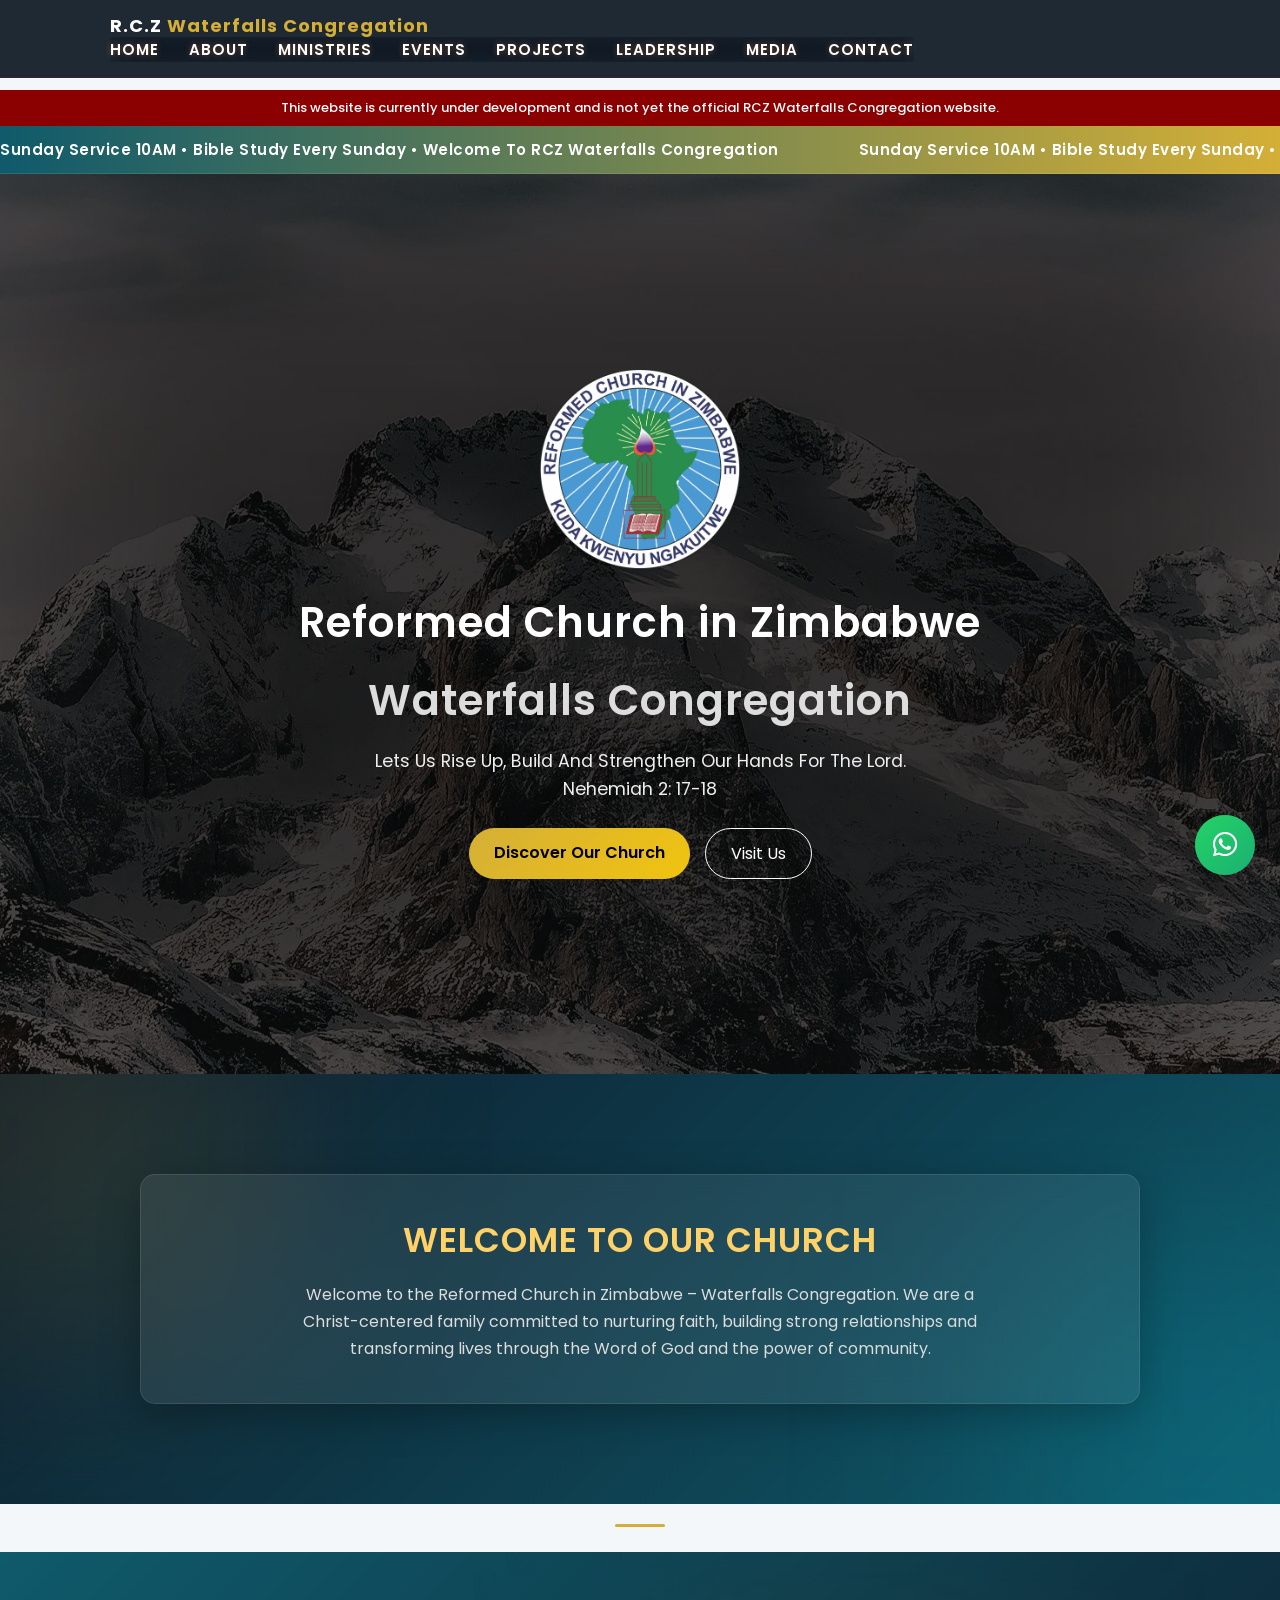
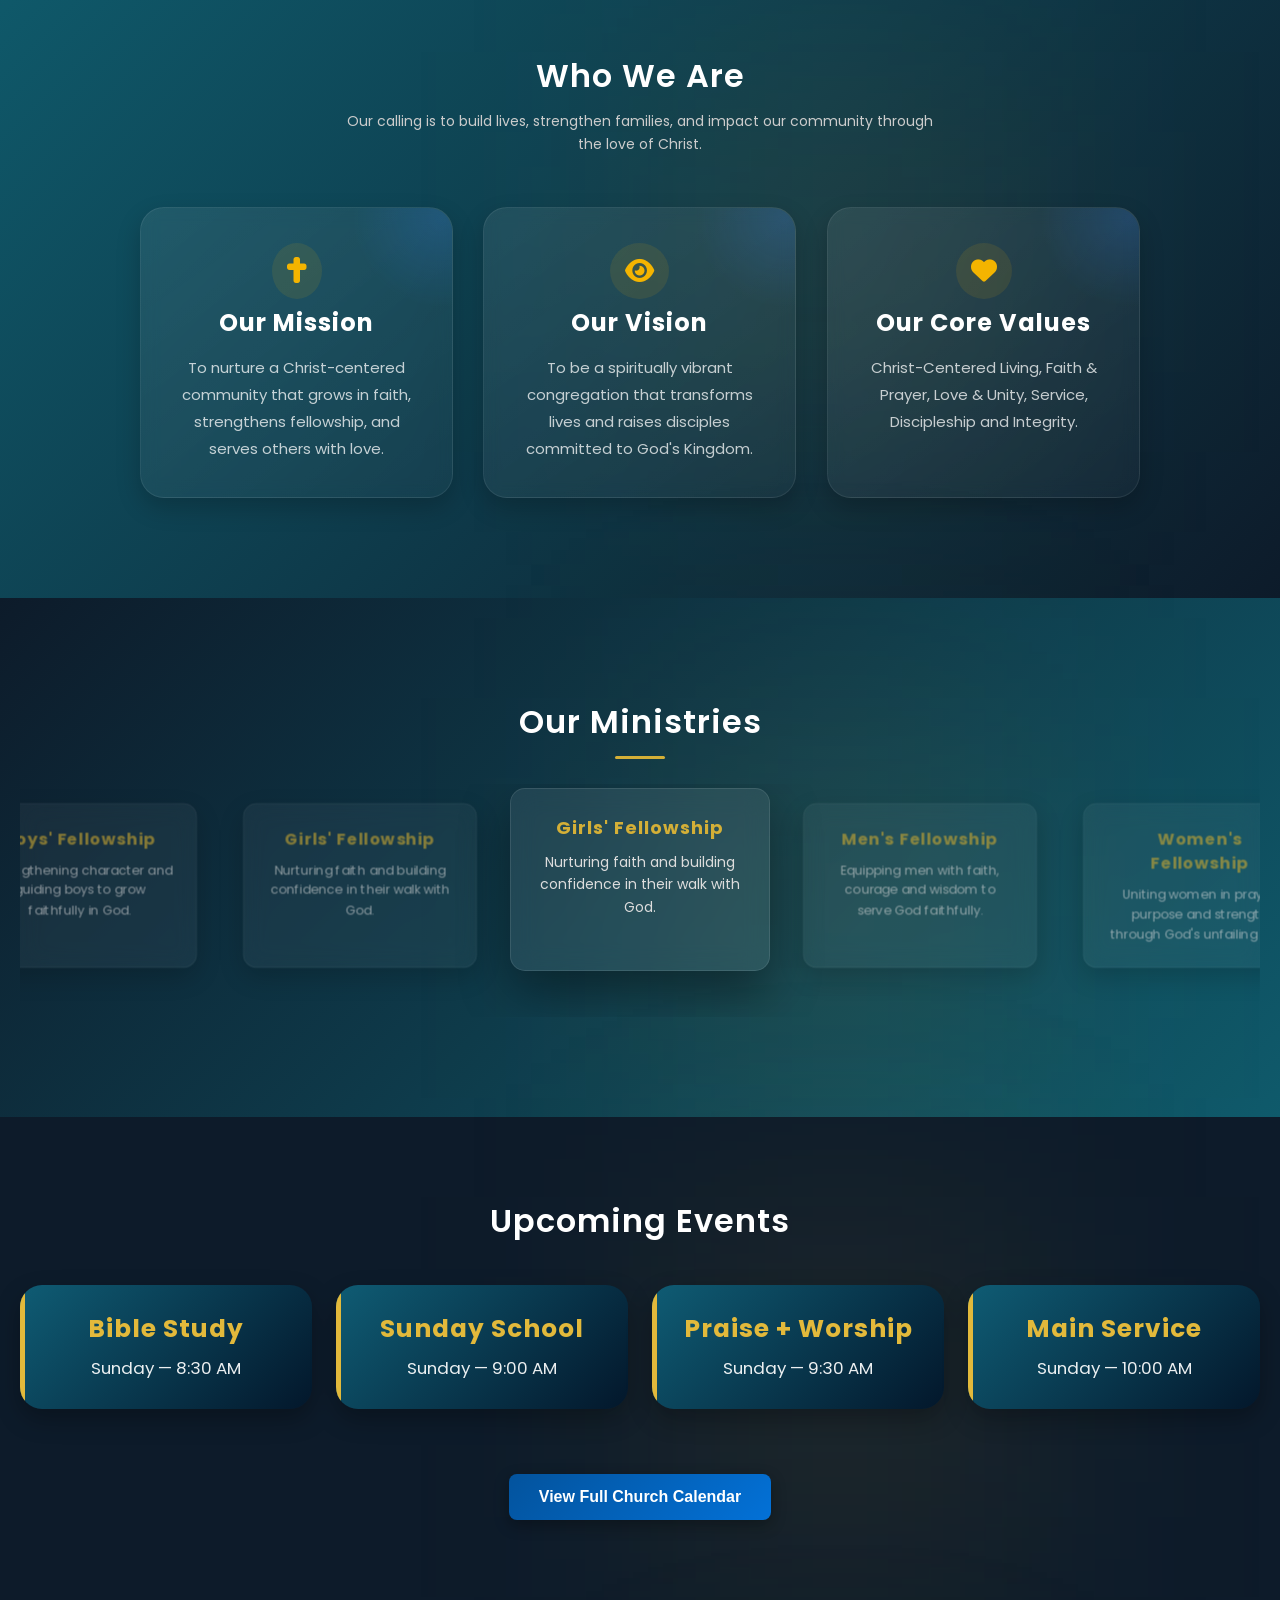
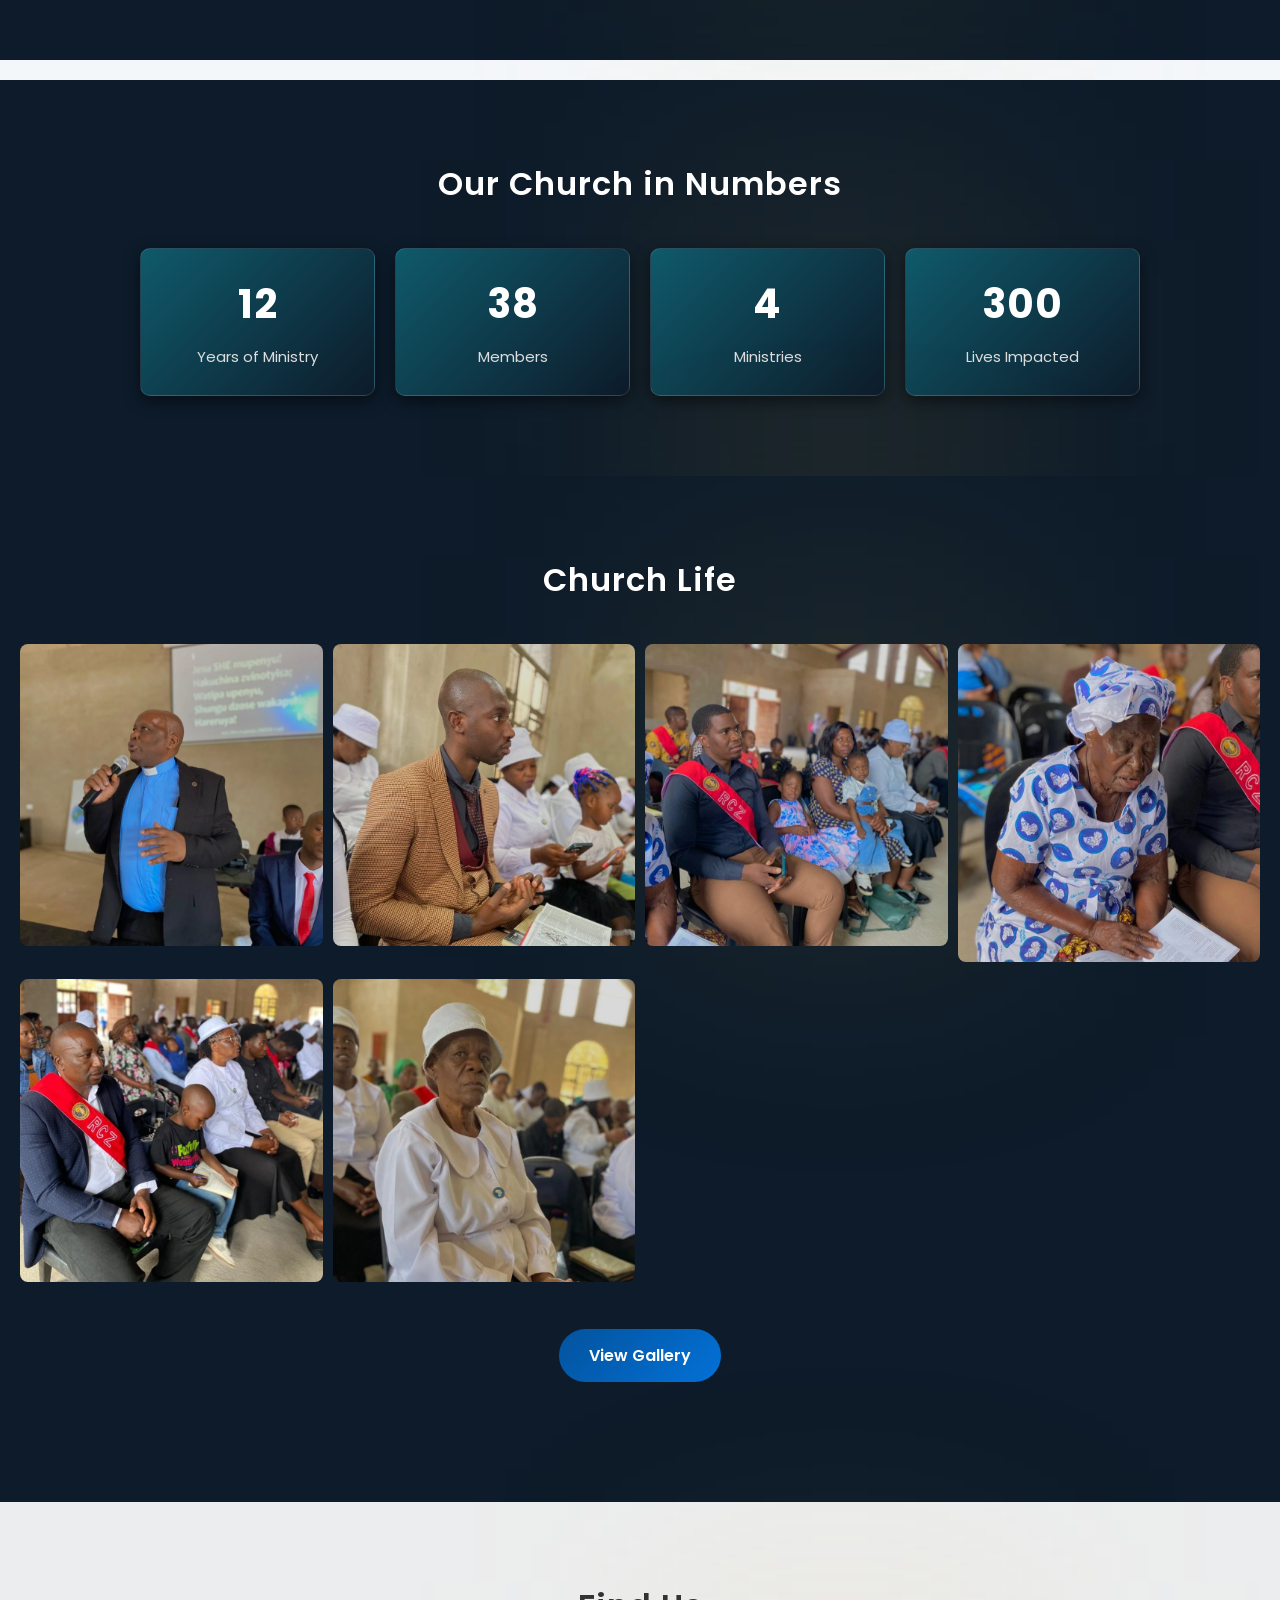
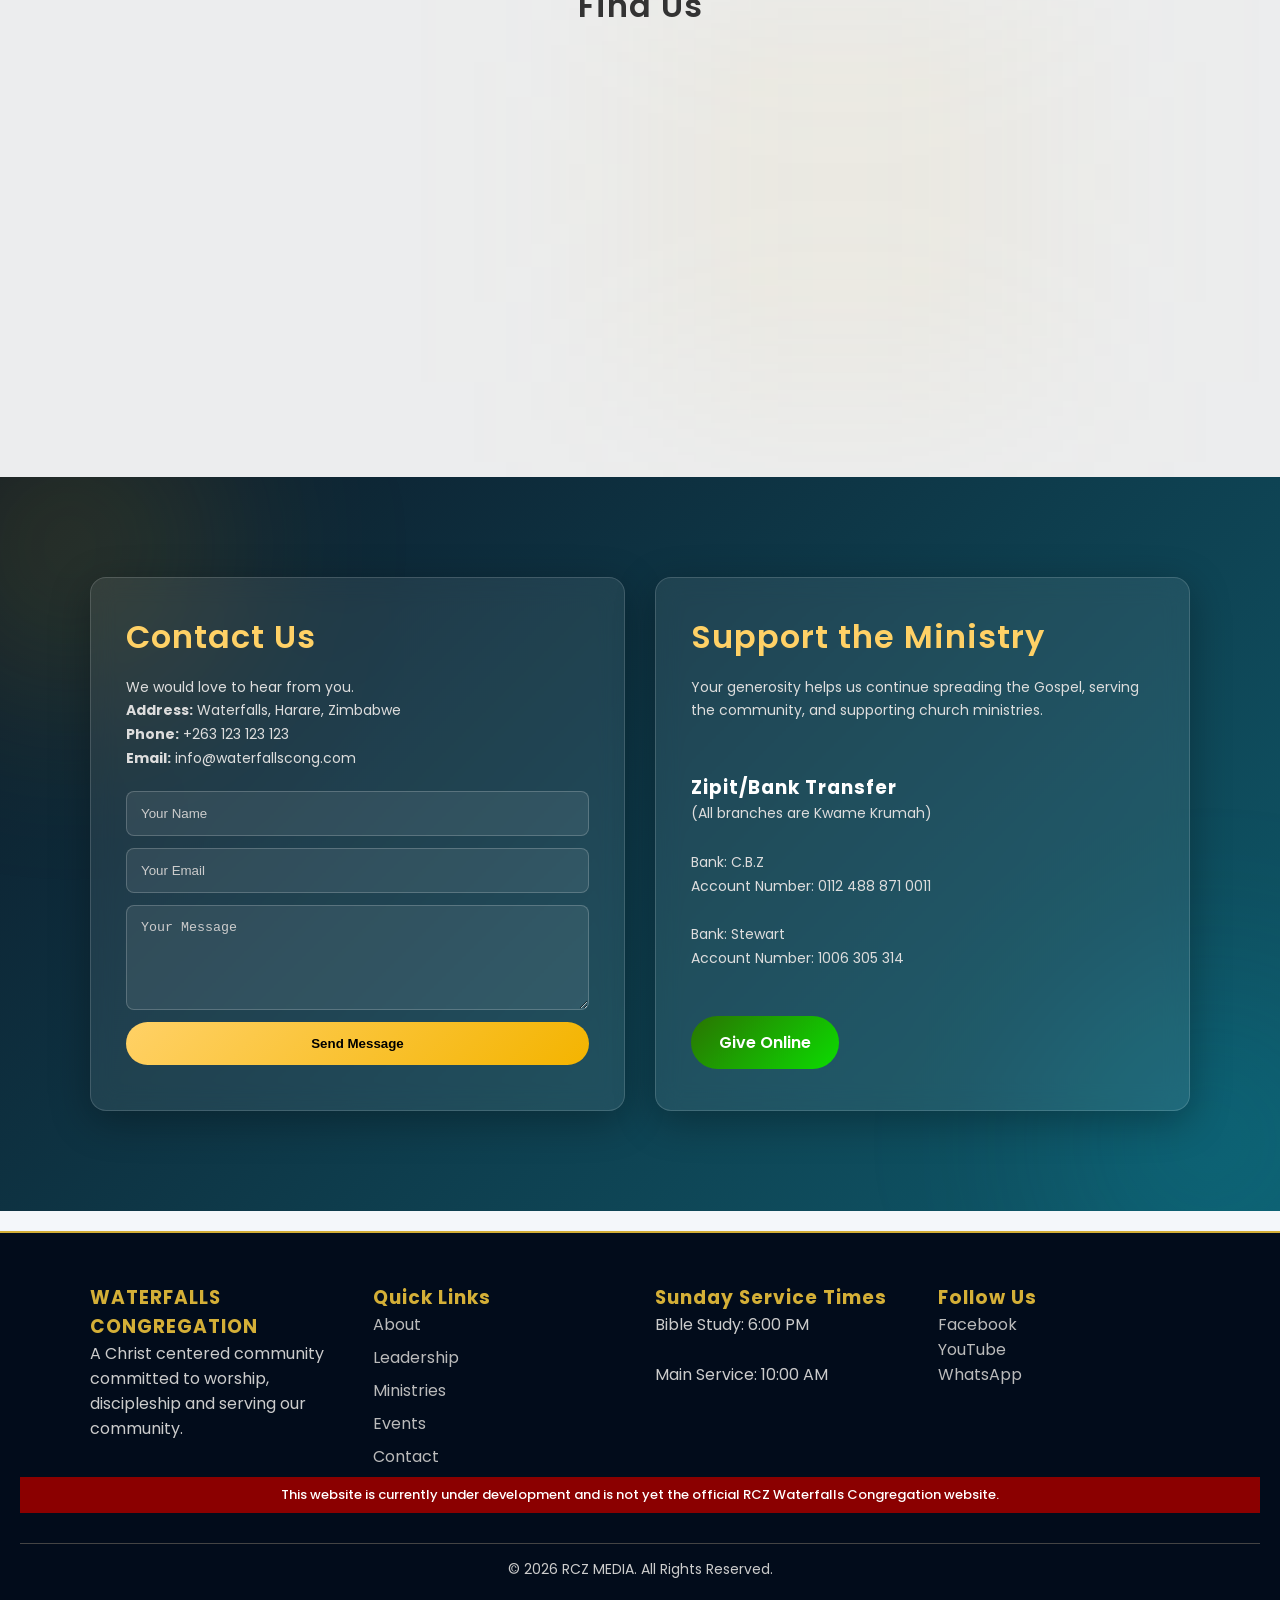
<file: index.html>
<!DOCTYPE html>
<html lang="en">

<head>

<meta charset="UTF-8">
<meta name="viewport" content="width=device-width, initial-scale=1.0">

<title>Reformed Church in Zimbabwe | Waterfalls Congregation</title>

<link rel="stylesheet" href="css/style.css">

<link href="https://fonts.googleapis.com/css2?family=Poppins:wght@300;400;600&display=swap" rel="stylesheet">

<link rel="stylesheet" href="https://cdnjs.cloudflare.com/ajax/libs/font-awesome/6.5.0/css/all.min.css">

<link rel="stylesheet" href="https://cdnjs.cloudflare.com/ajax/libs/font-awesome/6.5.0/css/all.min.css">
</head>

<body>

  <div class="scroll-progress"></div>

<header class="header">

<div class="container">

<!-- Logo + Church Name -->
<div class="logo">
<!--<img src="images/logo.webp" alt="RCZ Logo">-->
<!--<span class="church-name">R.C.Z WATERFALLS CONGREGATION</span>-->
<h1 class="church-name">
  R.C.Z <span>Waterfalls Congregation</span>
</h1>
</div>

<!-- Mobile Menu Button -->
<div class="menu-toggle" id="menu-toggle">
<span></span>
<span></span>
<span></span>
</div>

<!-- Navigation -->
<nav>

<ul class="nav-links" id="nav-links">

<li><a href="#home">Home</a></li>
<li><a href="#welcome">About</a></li>
<li><a href="#ministries">Ministries</a></li>
<li><a href="#events">Events</a></li>
<li><a href="projects.html">Projects</a></li>
<li><a href="#leadership">Leadership</a></li>
<li><a href="#gallery">Media</a></li>
<li><a href="#location">Contact</a></li>

</ul>
</nav>

</div>

</header>
<div class="site-notice">
  This website is currently under development and is not yet the official RCZ Waterfalls Congregation website.
</div>

<div class="announcement-bar">

  <div class="announcement-track">

    <span>
      Sunday Service 10AM • Bible Study Every Sunday • Welcome To RCZ Waterfalls Congregation
    </span>

    <span>
      Sunday Service 10AM • Bible Study Every Sunday • Welcome To RCZ Waterfalls Congregation
    </span>

  </div>

</div>

<section id="home" class="hero">

  <div class="hero-slider">
    <div class="slide active" style="background-image:url('images/church.webp')"></div>
    <div class="slide" style="background-image:url('images/gallery1.webp')"></div>
    <div class="slide" style="background-image:url('images/gallery2.webp')"></div>
    <div class="slide" style="background-image:url('images/gallery3.webp')"></div>
  </div>

  <!-- DARK OVERLAY -->
  <div class="hero-overlay"></div>

  <div class="hero-content fade">

    <img src="images/logo.webp" class="hero-logo" alt="Church Logo">

    <h1>Reformed Church in Zimbabwe</h1>
    <h2>Waterfalls Congregation</h2>

    <p class="motto">
      Lets Us Rise Up, Build And Strengthen Our Hands For The Lord.
      <br>Nehemiah 2: 17-18
    </p>
    


    <div class="hero-buttons">
      <a href="#welcome" class="btn-primary">Discover Our Church</a>
      <a href="#location" class="btn-secondary">Visit Us</a>
    </div>

  </div>

</section>


<section id="welcome" class="welcome fade">

<div class="container-column">

<h2>WELCOME TO OUR CHURCH</h2>
<p class="about-intro">
Welcome to the Reformed Church in Zimbabwe – Waterfalls Congregation.
We are a Christ-centered family committed to nurturing faith,
building strong relationships and transforming lives through the
Word of God and the power of community.
</p>
</div>

</section>

<div class="section-divider"></div>


<section id="welcome" class="about fade">

  <div class="container-column">

    <h2>Who We Are</h2>

    <p class="about-intro">
      Our calling is to build lives, strengthen families,
      and impact our community through the love of Christ.
    </p>

    <div class="about-grid">

      <div class="about-card fade glass">
        <i class="fas fa-cross icon"></i>
        <h3>Our Mission</h3>
        <p>
          To nurture a Christ-centered community that grows in faith,
          strengthens fellowship, and serves others with love.
        </p>
      </div>

      <div class="about-card fade">
        <i class="fas fa-eye icon"></i>
        <h3>Our Vision</h3>
        <p>
          To be a spiritually vibrant congregation that transforms lives
          and raises disciples committed to God's Kingdom.
        </p>
      </div>

      <div class="about-card fade">
        <i class="fas fa-heart icon"></i>
        <h3>Our Core Values</h3>
        <p>
          Christ-Centered Living, Faith & Prayer, Love & Unity,
          Service, Discipleship and Integrity.
        </p>
      </div>

    </div>

  </div>

</section>

<section id="ministries" class="ministries-v2 fade">

  <h2 class="ministries-title">Our Ministries</h2>

  <div class="ministries-carousel">

    <div class="ministries-item">
      <h3>Men's Fellowship</h3>
      <p>Equipping men with faith, courage and wisdom to serve God faithfully.</p>
    </div>

    <div class="ministries-item">
      <h3>Women's Fellowship</h3>
      <p>Uniting women in prayer, purpose and strength through God's unfailing love.</p>
    </div>

    <div class="ministries-item">
      <h3>Boys' Fellowship</h3>
      <p>Strengthening character and guiding boys to grow faithfully in God.</p>
    </div>

    <div class="ministries-item">
      <h3>Girls' Fellowship</h3>
      <p>Nurturing faith and building confidence in their walk with God.</p>
    </div>

     <div class="ministries-item">
      <h3>Girls' Fellowship</h3>
      <p>Nurturing faith and building confidence in their walk with God.</p>
    </div>

  </div>

</section>

<section id="events" class="events fade">

<h2>Upcoming Events</h2>

<div class="events-cards">

<div class="event-box glass">
<h3>Bible Study</h3>
<p>Sunday — 8:30 AM</p>
</div>

<div class="event-box">
<h3>Sunday School</h3>
<p>Sunday — 9:00 AM</p>
</div>

<div class="event-box">
<h3>Praise + Worship</h3>
<p>Sunday — 9:30 AM</p>
</div>

<div class="event-box">
<h3>Main Service</h3>
<p>Sunday — 10:00 AM</p>
</div>

</div>

<br>

<div class="calendar-section">

<button id="toggleCalendarBtn" class="calendar-btn">
View Full Church Calendar
</button>

<div id="calendarWrapper" class="calendar-hidden">

<iframe
src="https://calendar.google.com/calendar/embed?src=3b76b7411a77838e4376e0bf503955564911917b00c9c19113c8ed1e66aba053%40group.calendar.google.com&ctz=Africa/Harare&mode=MONTH&showTitle=0&showTabs=0&showPrint=0"
frameborder="0"
scrolling="no">
</iframe>

</div>

</div>

</section>

<div></div>

<section id="stats" class="stats fade">

<h2>Our Church in Numbers</h2>

<div class="stats-grid">

<div class="stat">
<h3 class="counter" data-target="47">0</h3>
<p>Years of Ministry</p>
</div>

<div class="stat">
<h3 class="counter" data-target="150">0</h3>
<p>Members</p>
</div>

<div class="stat">
<h3 class="counter" data-target="15">0</h3>
<p>Ministries</p>
</div>

<div class="stat">
<h3 class="counter" data-target="1200">0</h3>
<p>Lives Impacted</p>
</div>

</div>

</section>

<!-- Leaders Grid
<section id="leadership" class="leadership-new fade">

  <h2>The Church Council</h2>
  <p>The Church Council provides spiritual oversight and leadership to the congregation.</p>

   Leaders Grid
  <div class="leaders-new glass">

     Pastor
    <div class="leader-new">
      <img src="images/pastor.webp" alt="Pastor">
      <div class="leader-info">
        <h3>Rev Tabarira</h3>
        <p>Congregation Pastor</p>
      </div>
    </div>

     Council Members
    <div class="leader-new">
      <img src="images/rep1.webp" alt="Council Secretary">
      <div class="leader-info">
        <h3>Mrs Musk</h3>
        <p>Council Secretary</p>
      </div>
    </div>

    <div class="leader-new">
      <img src="images/rep2.webp" alt="Council Secretary">
      <div class="leader-info">
        <h3>Mrs Musk</h3>
        <p>Council Secretary</p>
      </div>
    </div>

    <div class="leader-new">
      <img src="images/rep3.webp" alt="Council Secretary">
      <div class="leader-info">
        <h3>Mrs Musk</h3>
        <p>Council Secretary</p>
      </div>
    </div>

    <div class="leader-new">
      <img src="images/rep4.webp" alt="Council Secretary">
      <div class="leader-info">
        <h3>Mrs Musk</h3>
        <p>Council Secretary</p>
      </div>
    </div>

  </div>-->

  <!-- Carousel dots
  <div class="carousel-dots"></div>

  <div class="leadership-more">
    <a href="leadership.html" class="view-leaders-btn">View All Ministry Leaders</a>
  </div>

</section>
 -->

<section id="gallery" class="gallery fade">

<h2 class="section-title">Church Life</h2>

<div class="gallery-grid">

  <div class="gallery-item"><img src="images/g1.webp"></div>
  <div class="gallery-item"><img src="images/g2.webp"></div>
  <div class="gallery-item"><img src="images/g3.webp"></div>
  <div class="gallery-item"><img src="images/g5.webp"></div>
  <div class="gallery-item"><img src="images/g6.webp"></div>
  <div class="gallery-item"><img src="images/g7.webp"></div>
  

</div>

<div class="leadership-more">
  <a href="gallery.html" class="view-leaders-btn">View Gallery</a>
</div>

</section>


<section id="location" class="location fade">

<h2>Find Us</h2>

<iframe
src="https://www.google.com/maps/embed?pb=!1m18!1m12!1m3!1d237.29831586722597!2d31.03150920617835!3d-17.89606237363731!2m3!1f0!2f0!3f0!3m2!1i1024!2i768!4f13.1!3m3!1m2!1s0x1931a34c0a06d0fb%3A0xda1cccc507beb53f!2sReformed%20Church%20in%20Zimbabwe%20proposed%20Site!5e0!3m2!1sen!2szw!4v1772974354385!5m2!1sen!2szw" 
width="100%"
height="350"
style="border:0;"
loading="lazy">
</iframe>

</section>

<section class="contact-donate">

  <div class="contact-donate-container">

    <!-- CONTACT SECTION -->
    <div class="contact-box">
      <h2>Contact Us</h2>
      <p>We would love to hear from you.</p>

      <p><strong>Address:</strong> Waterfalls, Harare, Zimbabwe</p>
      <p><strong>Phone:</strong> +263 123 123 123</p>
      <p><strong>Email:</strong> info@waterfallscong.com</p>
<form action="https://formspree.io/f/mbdznzeb" method="POST" class="contact-form">

  <input type="text" name="name" placeholder="Your Name" required>

  <input type="email" name="email" placeholder="Your Email" required>

  <textarea name="message" rows="5" placeholder="Your Message" required></textarea>

  <button type="submit">Send Message</button>

</form>
<p id="form-status"></p>
    </div>



    <!-- DONATION SECTION -->
    <div class="donate-box">
      <h2>Support the Ministry</h2>
      <p>
        Your generosity helps us continue spreading the Gospel,
        serving the community, and supporting church ministries.
      </p>
      <br><br>

      <div class="donation-methods">

        <div class="donation-card">
          <h3>Zipit/Bank Transfer </h3>
          <p>(All branches are Kwame Krumah)</p><br>
          <p>Bank: C.B.Z</p>
         <!-- <p>Account Name: Waterfalls Congregation</p>-->
          <p>Account Number: 0112 488 871 0011</p>
        </div>
      <br>
          <p>Bank: Stewart</p>
         <!-- <p>Account Name: Waterfalls Congregation</p>-->
          <p>Account Number: 1006 305 314</p>
        </div>
        <br>

        <div class="donation-card">
          <!--<h3>Mobile Money</h3>
          <p>EcoCash</p>
          <p><a href="tel:+263774688829" class="contact-number">+263 774 688 829</a></p>-->
          <!--<p>*151*2*5*75152*Amt#</p>-->
        </div>


      <a href="#" class="donate-btn">Give Online</a>

    </div>

  </div>

</section>




<div id="lightbox">
<span id="close">&times;</span>
<img id="lightbox-img">
</div>


<footer class="site-footer">

<div class="footer-container">

<div class="footer-column">

<h3>WATERFALLS CONGREGATION</h3>
<p>
A Christ centered community committed to worship, discipleship
and serving our community.
</p>
</div>

<div class="footer-column">
<h3>Quick Links</h3>
<ul>
<li><a href="#about">About</a></li>
<li><a href="#leadership">Leadership</a></li>
<li><a href="#ministries">Ministries</a></li>
<li><a href="#events">Events</a></li>
<li><a href="#contact">Contact</a></li>
</ul>
</div>

<div class="footer-column">
<h3>Sunday Service Times</h3>
<p>Bible Study: 6:00 PM</p>
<br>
<p>Main Service: 10:00 AM</p>
</div>

<div class="footer-column">
<h3>Follow Us</h3>
<p>
<a href="https://www.facebook.com/share/1NyfMKSN4v/?mibextid=wwXIfr">Facebook</a><br>
<a href="#">YouTube</a><br>
<a href="#">WhatsApp</a>
</p>
</div>

</div>

<div class="site-notice">
  This website is currently under development and is not yet the official RCZ Waterfalls Congregation website.
</div>


<div class="footer-bottom">
<p>© 2026 RCZ MEDIA. All Rights Reserved.</p>
</div>


</footer>



<a href="https://wa.me/263780380229?text=Hello%20family!%20I%20would%20like%20to%20know%20more%20about%20the%20church"
   class="whatsapp-float"
   target="_blank">
   <i class="fab fa-whatsapp"></i>
  
</a>

<script src="js/script.js"></script>
</body>
</html>
</file>
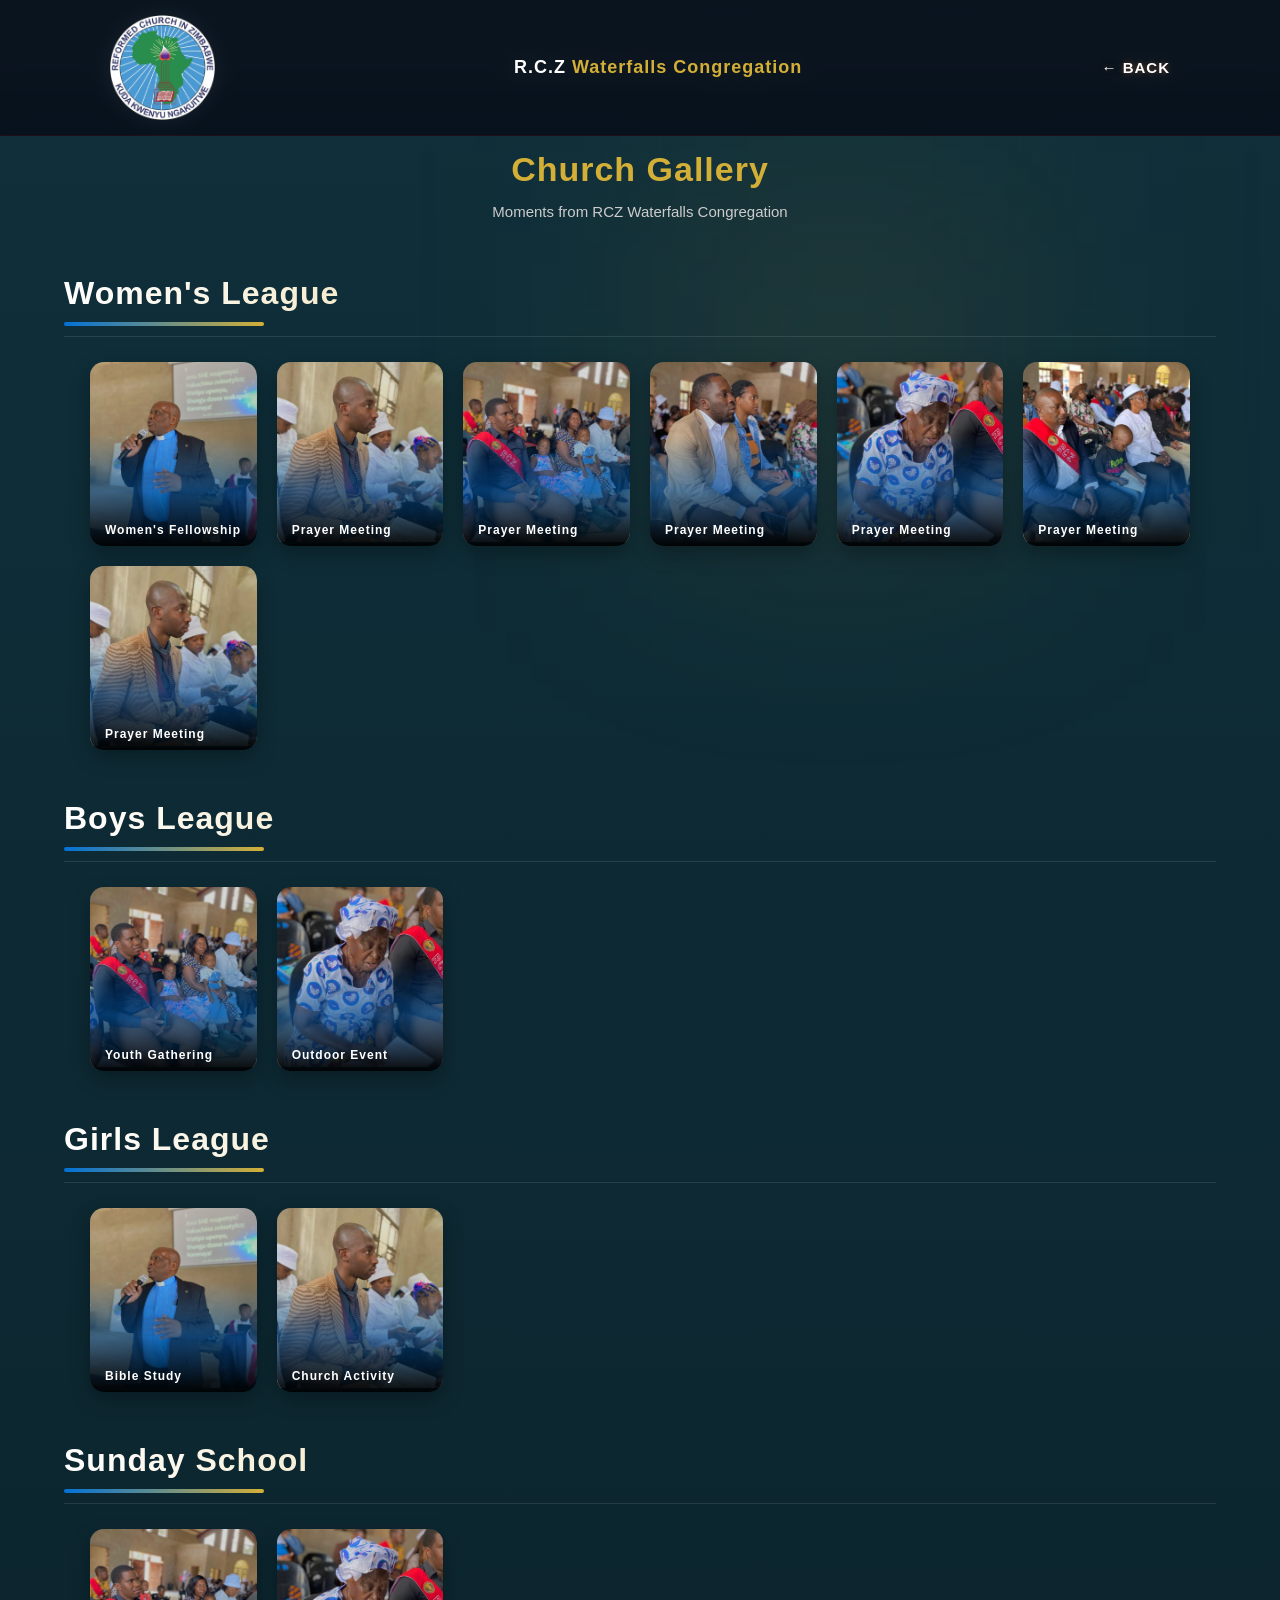
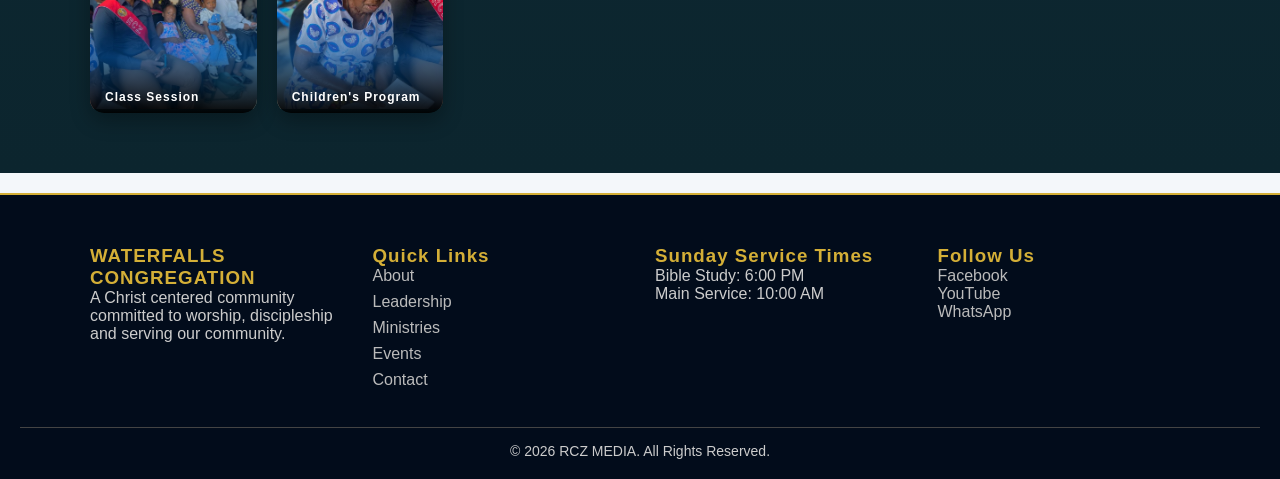
<file: gallery.html>
<!DOCTYPE html>
<html lang="en">

<head>

<meta charset="UTF-8">
<meta name="viewport" content="width=device-width, initial-scale=1.0">

<title>Ministry Leaders | RCZ Waterfalls</title>

<link rel="stylesheet" href="css/style.css">

</head>

<body>

<header class="header">

<div class="container">

<div class="logo">
<img src="images/logo.webp">
</div>
<h1 class="church-name">
  R.C.Z <span>Waterfalls Congregation</span>
</h1>

<nav>

<ul class="nav-links">


<a href="index.html#leadership" class="back-btn">← Back</a>

</ul>

</nav>

</div>

</header><!DOCTYPE html>
<html lang="en">

<head>

<meta charset="UTF-8">
<meta name="viewport" content="width=device-width, initial-scale=1.0">

<title>Ministry Leaders | RCZ Waterfalls</title>

<link rel="stylesheet" href="css/style.css">

</head>

<body>

<header class="header">

<div class="container">

<div class="logo">
<img src="images/logo.webp">
</div>
<h1 class="church-name">
  R.C.Z <span>Waterfalls Congregation</span>
</h1>

<nav>

<ul class="nav-links">


<a href="index.html#gallery" class="back-btn">← Back</a>

</ul>

</nav>

</div>

</header>

<section class="leadership-directory">

  <div class="leadership-header">
    <h1>Church Gallery</h1>
    <p>Moments from RCZ Waterfalls Congregation</p>
  </div>

  <!-- ================== WOMEN ================== -->
  <div class="department-header">
    <h2>Women's League</h2>
    <div class="department-line"></div>
  </div>

  <div class="leadership-grid">

    <div class="leadership-card">
      <img src="images/g1.webp">
      <div class="leadership-overlay">
        <h3>Women's Fellowship</h3>
      </div>
    </div>

    <div class="leadership-card">
      <img src="images/g2.webp">
      <div class="leadership-overlay">
        <h3>Prayer Meeting</h3>
      </div>
    </div>

    <div class="leadership-card">
      <img src="images/g3.webp">
      <div class="leadership-overlay">
        <h3>Prayer Meeting</h3>
      </div>
    </div>

    <div class="leadership-card">
      <img src="images/g4.webp">
      <div class="leadership-overlay">
        <h3>Prayer Meeting</h3>
      </div>
    </div>

    <div class="leadership-card">
      <img src="images/g5.webp">
      <div class="leadership-overlay">
        <h3>Prayer Meeting</h3>
      </div>
    </div>

    <div class="leadership-card">
      <img src="images/g6.webp">
      <div class="leadership-overlay">
        <h3>Prayer Meeting</h3>
      </div>
    </div>

    <div class="leadership-card">
      <img src="images/g2.webp">
      <div class="leadership-overlay">
        <h3>Prayer Meeting</h3>
      </div>
    </div>

  </div>

  <!-- ================== BOYS ================== -->
  <div class="department-header">
    <h2>Boys League</h2>
    <div class="department-line"></div>
  </div>

  <div class="leadership-grid">

    <div class="leadership-card">
      <img src="images/g3.webp">
      <div class="leadership-overlay">
        <h3>Youth Gathering</h3>
      </div>
    </div>

    <div class="leadership-card">
      <img src="images/g5.webp">
      <div class="leadership-overlay">
        <h3>Outdoor Event</h3>
      </div>
    </div>

  </div>

  <!-- ================== GIRLS ================== -->
  <div class="department-header">
    <h2>Girls League</h2>
    <div class="department-line"></div>
  </div>

  <div class="leadership-grid">

    <div class="leadership-card">
      <img src="images/g1.webp">
      <div class="leadership-overlay">
        <h3>Bible Study</h3>
      </div>
    </div>

    <div class="leadership-card">
      <img src="images/g2.webp">
      <div class="leadership-overlay">
        <h3>Church Activity</h3>
      </div>
    </div>

  </div>

  <!-- ================== SUNDAY SCHOOL ================== -->
  <div class="department-header">
    <h2>Sunday School</h2>
    <div class="department-line"></div>
  </div>

  <div class="leadership-grid">

    <div class="leadership-card">
      <img src="images/g3.webp">
      <div class="leadership-overlay">
        <h3>Class Session</h3>
      </div>
    </div>

    <div class="leadership-card">
      <img src="images/g5.webp">
      <div class="leadership-overlay">
        <h3>Children's Program</h3>
      </div>
    </div>

  </div>

</section>

<!-- FOOTER -->
<footer class="site-footer">

  <div class="footer-container">

    <div class="footer-column">
      <h3>WATERFALLS CONGREGATION</h3>
      <p>
        A Christ centered community committed to worship, discipleship
        and serving our community.
      </p>
    </div>

    <div class="footer-column">
      <h3>Quick Links</h3>
      <ul>
        <li><a href="#about">About</a></li>
        <li><a href="#leadership">Leadership</a></li>
        <li><a href="#ministries">Ministries</a></li>
        <li><a href="#events">Events</a></li>
        <li><a href="#contact">Contact</a></li>
      </ul>
    </div>

    <div class="footer-column">
      <h3>Sunday Service Times</h3>
      <p>Bible Study: 6:00 PM</p>
      <p>Main Service: 10:00 AM</p>
    </div>

    <div class="footer-column">
      <h3>Follow Us</h3>
      <p>
        <a href="https://www.facebook.com/share/1NyfMKSN4v/?mibextid=wwXIfr">Facebook</a><br>
        <a href="#">YouTube</a><br>
        <a href="#">WhatsApp</a>
      </p>
    </div>

  </div>

  <div class="footer-bottom">
    <p>© 2026 RCZ MEDIA. All Rights Reserved.</p>
  </div>

</footer>

</body>
</html>
</file>
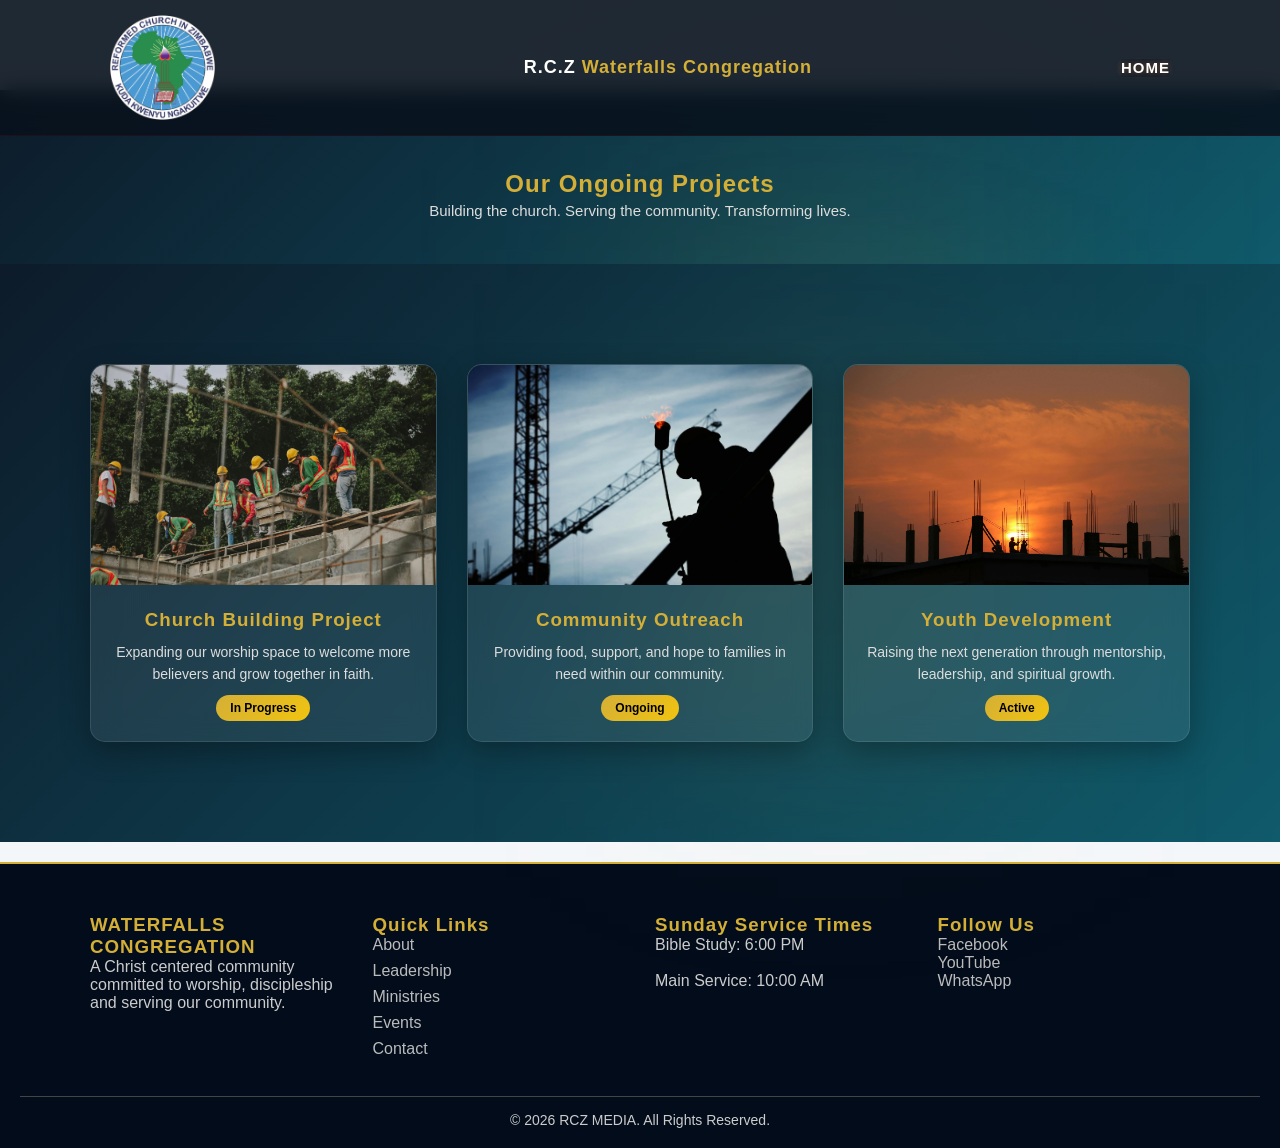
<file: projects.html>
<!DOCTYPE html>
<html lang="en">

<head>

<meta charset="UTF-8">
<meta name="viewport" content="width=device-width, initial-scale=1.0">

<title>Ministry Leaders | RCZ Waterfalls</title>

<link rel="stylesheet" href="css/style.css">

</head>

<body>

<header class="header">

<div class="container">

<div class="logo">
<img src="images/logo.webp">
</div>
<h1 class="church-name">
  R.C.Z <span>Waterfalls Congregation</span>
</h1>

<nav>

<ul class="nav-links">

<li><a href="index.html">Home</a></li>

</ul>

</nav>

</div>

</header>


<!-- HERO -->
<section class="page-hero">
    <h1>Our Ongoing Projects</h1>
    <p>Building the church. Serving the community. Transforming lives.</p>
</section>

<section class="projects-section">

   

    <div class="projects-container">

        <div class="project-card">
            <div class="project-img">
                <img src="images/project1.webp" alt="">
            </div>
            <div class="project-content">
                <h3>Church Building Project</h3>
                <p>Expanding our worship space to welcome more believers and grow together in faith.</p>
                <span class="status active">In Progress</span>
            </div>
        </div>

        <div class="project-card">
            <div class="project-img">
                <img src="images/project2.webp" alt="">
            </div>
            <div class="project-content">
                <h3>Community Outreach</h3>
                <p>Providing food, support, and hope to families in need within our community.</p>
                <span class="status ongoing">Ongoing</span>
            </div>
        </div>

        <div class="project-card">
            <div class="project-img">
                <img src="images/project3.webp" alt="">
            </div>
            <div class="project-content">
                <h3>Youth Development</h3>
                <p>Raising the next generation through mentorship, leadership, and spiritual growth.</p>
                <span class="status active">Active</span>
            </div>
        </div>

    </div>

</section>

<footer class="site-footer">

<div class="footer-container">

<div class="footer-column">

<h3>WATERFALLS CONGREGATION</h3>
<p>
A Christ centered community committed to worship, discipleship
and serving our community.
</p>
</div>

<div class="footer-column">
<h3>Quick Links</h3>
<ul>
<li><a href="#about">About</a></li>
<li><a href="#leadership">Leadership</a></li>
<li><a href="#ministries">Ministries</a></li>
<li><a href="#events">Events</a></li>
<li><a href="#contact">Contact</a></li>
</ul>
</div>

<div class="footer-column">
<h3>Sunday Service Times</h3>
<p>Bible Study: 6:00 PM</p>
<br>
<p>Main Service: 10:00 AM</p>
</div>

<div class="footer-column">
<h3>Follow Us</h3>
<p>
<a href="https://www.facebook.com/share/1NyfMKSN4v/?mibextid=wwXIfr">Facebook</a><br>
<a href="#">YouTube</a><br>
<a href="#">WhatsApp</a>
</p>
</div>

</div>

<div class="footer-bottom">
<p>© 2026 RCZ MEDIA. All Rights Reserved.</p>
</div>

</footer>

</body>
</html>
</file>
<file: css/style.css>
*{
margin:0;
padding:0;
box-sizing:border-box;
}

html,body{
overflow-x:hidden;
width:100%;
}


*,
*::before,
*::after {
  box-sizing: border-box;
}

* {
  min-width: 0;
}

body{
font-family:'Poppins',sans-serif;
background:#f4f7fa;
color:#333;
scroll-behavior:smooth;
}

/* CONTAINERS */

.container{
width:100%;
padding:0 20px;
max-width:1100px;
margin:auto;
display:flex;
justify-content:space-between;
align-items:center;
flex-wrap:wrap;
}

.container-column{
width:90%;
max-width:900px;
margin:auto;
text-align:center;
}

/* HEADER */

.header{
position:fixed;
top:0;
width:100%;
padding:15px 0;
background:rgba(0,0,0,0.35);
backdrop-filter:blur(8px);
transition:all 0.35s ease;
z-index:1000;
}
.logo{
display:flex;
align-items:center;
gap:10px;
}

.logo img{
height:105px;
}

.church-name{
font-size:20px;
font-weight:800;
color:white;
line-height:1.2;
}

/* NAVIGATION */

.nav-links{
display:flex;
gap:20px;
list-style:none;
flex-wrap:wrap;
}

.nav-links a{
text-decoration:none;
color:white;
font-weight:600;
}




/* HERO */

.hero{
position:relative;
min-height:100vh;
display:flex;
align-items:first baseline;
justify-content:center;
text-align:center;
padding:20px;
color:ghostwhite;
overflow:hidden;

}

/* HERO SLIDER */

.hero-slider{
position:absolute;
top:0;
left:0;
width:100%;
height:100%;
z-index:0;
}

.slide{
position:absolute;
top:0;
left:0;
width:100%;
height:100%;
background-size:cover;
background-position:center;
background-repeat:no-repeat;
opacity:0;
transition:opacity 1.5s ease;
}

.slide.active{
opacity:1;
}

/* DARK OVERLAY */

.hero::before{
content:"";
position:absolute;
top:0;
left:0;
width:100%;
height:100%;
background:rgba(0,0,0,0.45);
z-index:1;
}

/* HERO CONTENT */

.hero-content{
position:relative;
z-index:2;
max-width:800px;
}

/* SECTIONS */

.welcome,
.events,
.k,
.location,
.leadership{
padding:80px 20px;
text-align:center;
background:#ecedee
}

.ministries-preview,
.sermon,
.gallery{
padding:80px 20px;
text-align:center;
background:#f4f7fa;
}

/* CARDS */

.cards {
    
  display: grid;
  grid-template-columns: repeat(2, 1fr); /* always 2 cards per row */
  gap: 25px;
  margin-top: 20px;
  max-width: 800px; /* wider so both cards fit */
  margin-left: auto;
  margin-right: auto;

}


.card{
background:#ffffff;
padding:25px;
border-radius:10px;
box-shadow:0 5px 15px rgba(0,0,0,0.5);
transition:0.3s;
color: #ebebeb;
  /* Gradient background */
  background: linear-gradient(160deg,#0f1a6b, #0f2bfa);
  padding: 20px; /* optional, to give spacing inside */
  border-radius: 12px; /* optional, for rounded corners */
}



.card:hover{
transform:translateY(-8px);

}

/* VIDEO */

.video-container{
display:flex;
justify-content:center;
margin-top:40px;
flex-wrap:wrap;
}

@media (max-width:768px){

/* HEADER */

.container{
flex-direction:column;
align-items:center;
text-align:center;
}

.logo{
justify-content:center;
margin-bottom:10px;
}

.logo img{
height:45px;
}

.church-name{
font-size:16px;
}

/* NAVIGATION */


/* HERO */

.hero{
min-height:70vh;
padding:20px;
}

.hero-content{
max-width:95%;
}

.hero h1{
font-size:78px;
word-break:break-word;
}

.hero h2{
font-size:38px;
word-break:break-word;
}
/* HERO SECTION */

.hero{
position:relative;
height:100vh;
display:flex;
align-items:center;
justify-content:center;
text-align:center;
color:white;
overflow:hidden;
}

.hero-slider{
position:absolute;
width:100%;
height:100%;
top:0;
left:0;
z-index:-2;
}

.slide{
position:absolute;
width:100%;
height:100%;
background-size:cover;
background-position:center;
opacity:0;
transition:opacity 1.5s ease, transform 6s ease;
transform:scale(1);
}

.slide.active{
opacity:1;
transform:scale(1.08);
}

/* dark overlay for readability */

.hero::before{
content:"";
position:absolute;
top:0;
left:0;
width:100%;
height:100%;
background:rgba(0,0,0,0.55);
z-index:-1;
}

/* CARDS */

.cards{
grid-template-columns:2fr;
}

/* GALLERY */

.gallery-grid{
grid-template-columns:1fr 1fr;
}

/* LEADERS */

/* STATS */

.stats-grid{
grid-template-columns:1fr 1fr;
}

/* FOOTER */

.footer-container{
grid-template-columns:1fr;
text-align:center;
}

}

/* GALLERY */

.gallery-grid{
display:grid;
grid-template-columns:repeat(auto-fit,minmax(250px,1fr));
gap:15px;
margin-top:40px;
}

.gallery-grid img{
width:100%;
border-radius:8px;
cursor:pointer;
transition:0.3s;
}

.gallery-grid img:hover{
transform:scale(1.05);
}

/* LEADERSHIP */

.lead-pastor{
    display: flex;
    justify-content: center;
    margin: 80px 0;
}

/* Featured Pastor Card */
.pastor-card{
    position: relative;
    width: 400px;
    height: 550px;
    border-radius: 16px;
    overflow: hidden;
    box-shadow: 0 10px 30px rgba(0,0,0,0.5);
    cursor: pointer;
}

/* Image */
.pastor-card img{
    width: 100%;
    height: 100%;
    object-fit: cover;
    transition: transform 0.5s ease;
}

/* Gradient Overlay */
.pastor-card::after{
    content: "";
    position: absolute;
    bottom: 0;
    left: 0;
    width: 100%;
    height: 55%;
    background: linear-gradient(
        to top,
        rgba(0,0,0,0.9),
        rgba(3,83,157,0.5),
        transparent
    );
}

/* Text */
.pastor-info{
    position: absolute;
    bottom: 20px;
    left: 20px;
    color: #fff;
    z-index: 2;
}

.pastor-info h3{
    margin: 0;
    font-size: 24px;
    font-weight: 700;
}

.pastor-info p{
    margin: 5px 0 0;
    font-size: 15px;
    opacity: 0.9;
}

/* Small label (clean version of your old tag) */
.pastor-role{
    position: absolute;
    top: 5px;
    left: 130px;
    background: linear-gradient(135deg, #03539d, #0371d7);
    color: #fff;
    padding: 6px 14px;
    font-size: 11px;
    font-weight: 600;
    border-radius: 20px;
    letter-spacing: 0.5px;
    box-shadow: 0 4px 12px rgba(0,0,0,0.4);
    z-index: 2;
}

/* Hover effect */
.pastor-card:hover img{
    transform: scale(1.08);
}


/* SECTION */
.leaders-section{
    padding: 60px 5%;
    background: #0f2f3a;
}

/* TITLE */
.section-title{
    text-align: center;
    color: #fff;
    font-size: 32px;
    margin-bottom: 40px;
}

/* GRID */
/* CARD */
.leader-card{
    position: relative;
    border-radius: 12px;
    overflow: hidden;
    box-shadow: 0 8px 20px rgba(0,0,0,0.4);
    cursor: pointer;
}

/* IMAGE */
.leader-card img{
    width: 100%;
    height: 320px;
    object-fit: cover;
    transition: transform 0.5s ease;
}

/* GRADIENT OVERLAY */
.leader-card::after{
    content: "";
    position: absolute;
    bottom: 0;
    left: 0;
    width: 100%;
    height: 50%;
    background: linear-gradient(
        to top,
        rgba(0,0,0,0.95),
        rgba(3,83,157,0.7),
        transparent
    );
}

/* TEXT */
.leader-info{
    position: absolute;
    bottom: 15px;
    left: 15px;
    color: #fff;
    z-index: 2;
}

.leader-info h3{
    margin: 0;
    font-size: 18px;
    font-weight: 600;
}

.leader-info p{
    margin: 0;
    font-size: 14px;
    opacity: 0.85;
}

/* HOVER EFFECT */
.leader-card:hover img{
    transform: scale(1.08);
}

/* OPTIONAL: subtle lift */
.leader-card:hover{
    transform: translateY(-5px);
    transition: 0.3s;
}

/* PAGE BACKGROUND */
.leaders-page{
    padding: 60px 5%;
    background: linear-gradient(to bottom, #0f2f3a, #0c252e);
    min-height: 100vh;
}

/* HEADER */
.leaders-header{
    text-align: center;
    margin-bottom: 50px;
}

.leaders-header h1{
    color: #fff;
    font-size: 36px;
    margin-bottom: 10px;
}

.leaders-header p{
    color: #ccc;
    font-size: 16px;
}

/* GRID (same but tighter control) */


/* LIGHTBOX */

#lightbox{
position:fixed;
top:0;
left:0;
width:100%;
height:100%;
background:rgba(0,0,0,0.9);
display:none;
justify-content:center;
align-items:center;
z-index:2000;
}

#lightbox img{
max-width:90%;
max-height:80%;
}

#close{
position:absolute;
top:40px;
right:40px;
color:white;
font-size:40px;
cursor:pointer;
}

/* =========================
   CONTINUOUS ANNOUNCEMENT MARQUEE
========================= */

.announcement-bar{
  background: linear-gradient(187deg, #db6c05, #0f5a6b);
  overflow: hidden;
  width: 100%;
  position: relative;
  padding: 12px 0;
}

.announcement-track{
  display: flex;
  width: max-content;
  animation: marquee 20s linear infinite;
}

.announcement-track span{
  color: white;
  font-weight: 600;
  white-space: nowrap;
  padding-right: 80px; /* spacing between repeats */
  font-size: 15px;
}

@keyframes marquee{
  from{
    transform: translateX(0);
  }
  to{
    transform: translateX(-50%);
  }
}


/* STATS */

.stats-grid{
display:grid;
grid-template-columns:repeat(auto-fit,minmax(150px,1fr));
gap:20px;
margin-top:40px;
max-width:1000px;
margin-left:auto;
margin-right:auto;
}

.stat{
background:linear-gradient(135deg,#0f5a6b, #05bfdb);
color:white;
padding:25px;
border-radius:10px;
box-shadow:0 5px 15px rgba(0,0,0,0.5);

}
.stats{
padding:80px 20px;
text-align:center;
background:#f4f7fa;
}

.stats{
padding:80px 20px;
text-align:center;
background:#f4f7fa;
}

.stat h3{
font-size:40px;
margin-bottom:10px;
}

/* CONTACT + DONATION */

.contact-donate{
padding:80px 20px;
background:#f7f7f7;
}

.contact-donate-container{
display:grid;
grid-template-columns:1fr 1fr;
gap:25px;
max-width:1100px;
margin:auto;
}

.contact-box,
.donate-box{
background:white;
padding:30px;
border-radius:10px;
box-shadow:0 4px 15px rgba(0,0,0,0.08);
}

.contact-form{
margin-top:20px;
display:flex;
flex-direction:column;
}

.contact-form input,
.contact-form textarea{
padding:12px;
margin-bottom:12px;
border:1px solid #ddd;
border-radius:5px;
width:100%;
}

.contact-form button{
padding:12px;
border:none;
background:#2c6bed;
color:white;
border-radius:5px;
cursor:pointer;
}

.contact-form button:hover{
background:#1a4fb8;
}

.donate-btn{
display:inline-block;
margin-top:15px;
padding:12px 25px;
background:#28a745;
color:white;
text-decoration:none;
border-radius:5px;
}

.donate-btn:hover{
background:#1e7e34;
}

/* FOOTER */

.site-footer{
background:#1c1c1c;
color:white;
padding:50px 20px 20px;
}

.footer-container{
display:grid;
grid-template-columns:repeat(auto-fit,minmax(200px,1fr));
gap:30px;
max-width:1100px;
margin:auto;
}

.footer-column ul{
list-style:none;
padding:0;
}

.footer-column ul li{
margin-bottom:8px;
}

.footer-column a{
color:#ccc;
text-decoration:none;
}

.footer-column a:hover{
color:white;
}

.footer-bottom{
text-align:center;
margin-top:30px;
border-top:1px solid #444;
padding-top:15px;
font-size:14px;
}

/* SCROLL ANIMATION */

.fade{
opacity:0;
transform:translateY(40px);
transition:all 0.8s ease;
}

.fade.show{
opacity:1;
transform:translateY(0);
}


@media (max-width:768px){

/* HEADER */

.container{
flex-direction:column;
align-items:center;
text-align:center;
}

.logo{
justify-content:center;
margin-bottom:10px;
}

.logo img{
height:45px;
}

.church-name{
font-size:16px;
}


/* HERO */

.hero{
min-height:70vh;
padding:20px;
}

.hero-content{
max-width:95%;
}

.hero h1{
font-size:24px;
}

.hero h2{
font-size:18px;
}

/* CARDS */

.cards{
grid-template-columns:1fr;
}

/* GALLERY */

.gallery-grid{
grid-template-columns:1fr 1fr;
}

/* LEADERS */

/* STATS */

.stats-grid{
grid-template-columns:1fr 1fr;
}

/* FOOTER */

.footer-container{
grid-template-columns:1fr;
gap: 54px;
text-align:center;
}

}



.cta,
.view-leaders-btn {
    display: block;
    margin: 20px auto 0 auto; /* top 20px, auto horizontal = center */
    padding: 12px 25px;
    background: linear-gradient(#03539d, #0371d7);
    color: white;
    text-decoration: none;
    border-radius: 6px;
    font-weight: 600;
    text-align: center; /* make sure text is centered */
    transition: 0.3s;
}

.cta:hover,
.view-leaders-btn:hover{
background:linear-gradient(#000000, #041eb0)
}


.hero-logo{
width:150px;
margin-bottom:20px;
}

.menu-toggle{
display:none;
flex-direction:column;
cursor:pointer;
gap:5px;
}

.menu-toggle span{
width:28px;
height:3px;
background:white;
display:block;
}

@media (max-width:768px){

.menu-toggle{
display:flex;
}

}



@media (max-width:768px){

.hero h1{
font-size:34px;
line-height:1.2;
}

.hero h2{
font-size:22px;
}

.motto{
font-size:16px;
}

.hero-logo{
width:90px;
}

}


@media (max-width:768px){

.contact-donate-container{
grid-template-columns:1fr;
}

.contact-box,
.donate-box{
width:100%;
}

}

@media (max-width:768px){

.contact-donate-container{
grid-template-columns:1fr;
}

.contact-box,
.donate-box{
width:100%;
}

}

@media (max-width:768px){

/* HEADER */

.container{
flex-direction:column;
align-items:center;
text-align:center;
}

.logo img{
height:60px;
}

.church-name{
font-size:16px;
}

/* NAVIGATION */

.menu-toggle{
display:flex;
}


/* HERO */

.hero{
min-height:80vh;
padding:20px;
}

.hero-content{
max-width:95%;
}

.hero h1{
font-size:32px;
line-height:1.2;
}

.hero h2{
font-size:22px;
}

.motto{
font-size:16px;
}

.hero-logo{
width:90px;
}

/* CARDS */

.cards{
grid-template-columns:1fr;
}

/* GALLERY */

.gallery-grid{
grid-template-columns:1fr 1fr;
}

/* LEADERS */

/* STATS */

.stats-grid{
grid-template-columns:1fr 1fr;
}

/* CONTACT + DONATE */

.contact-donate-container{
grid-template-columns:1fr;
}

/* FOOTER */



.footer-container{
grid-template-columns:1fr;
text-align:center;
}

}

@media (max-width:768px){

/* GLOBAL SIZE REDUCTION */


/* HEADER */

.logo img{
height:50px;
}

.church-name{
font-size:12px;
}

/* NAVIGATION */

/* HERO */

.hero{
min-height:60vh;
padding:10px;
}

.hero-content h1{
font-size:28px !important;
}

.hero-content h2{
font-size:18px !important;
}

.hero-content .motto{
font-size:12px !important;
}

.hero-logo{
width:70px;
}

/* SECTIONS */

.welcome,
.events,
.k,
.location,
.leadership,
.ministries-preview,
.sermon,
.gallery,
.stats,
.contact-donate{
padding:40px 10px;
}

/* CARDS */

.card{
padding:15px;
}

.cards{
gap:12px;
}

/* PASTOR CARD */

.pastor-card{
width:260px;
padding:20px;
}

.pastor-card img{
width:200px;
height:200px;
}

/* LEADERS */

.leader-card img{
width:80px;
height:80px;
}

/* STATS */

.stat{
padding:15px;
}

.stat h3{
font-size:20px;
}

/* CONTACT + DONATION */

.contact-box,
.donate-box{
padding:18px;
}

/* FOOTER */

.footer-bottom{
font-size:11px;
}

}

@media (max-width:768px){

.cards{
grid-template-columns:repeat(2,1fr);
gap:12px;
}

}

@media (max-width:768px){

.cards{
grid-template-columns:repeat(2,1fr);
gap:12px;
}

}

@media (max-width:768px){

.pastor-card::before{
font-size:8px;
padding:4px 10px;
top:-10px;
}

}

.container{
flex-direction:row;
justify-content:space-between;
align-items:center;
}
.menu-toggle{
margin-left:auto;
}

@media (max-width:768px){

.site-footer{
padding:35px 15px 15px;
text-align:center;
}

.footer-container{
display:flex;
flex-direction:column;
gap:25px;
}

.footer-column h3{
font-size:16px;
margin-bottom:10px;
}

.footer-column ul li{
margin-bottom:6px;
}

.footer-column a{
font-size:13px;
color:#dcdcdc;
}

.footer-column a:hover{
color:white;
}

.footer-bottom{
font-size:11px;
margin-top:20px;
padding-top:10px;
}

}

@media (max-width:768px){

.site-footer{
padding:35px 15px 15px;
text-align:center;
}

.footer-container{
display:flex;
flex-direction:column;
gap:25px;
}

.footer-column h3{
font-size:16px;
margin-bottom:10px;
}

.footer-column ul li{
margin-bottom:6px;
}

.footer-column a{
font-size:13px;
color:#dcdcdc;
}

.footer-column a:hover{
color:white;
}

.footer-bottom{
font-size:11px;
margin-top:20px;
padding-top:10px;
}

}

.footer-contact a{
display:inline-block;
background:#2c6bed;
color:white;
padding:8px 14px;
border-radius:5px;
margin-top:5px;
font-size:12px;
text-decoration:none;
}

.site-footer{
border-top:2px solid #d4af37;
}

/* MOBILE FOOTER FIX */
@media (max-width:768px){

.site-footer{
padding:30px 15px;
}

.footer-container{
display:flex;
flex-direction:column;
gap:18px;
text-align:center;
}

.footer-column{
padding:10px 0;
border-bottom:1px solid #444;
}

.footer-column:last-child{
border-bottom:none;
}

.footer-column h3{
font-size:14px;
margin-bottom:8px;
}

.footer-column ul li{
margin-bottom:5px;
}

.footer-column a{
font-size:12px;
color:#ccc;
}

.footer-bottom{
font-size:11px;
margin-top:15px;
}

}

@media (max-width:768px){

.menu-toggle{
display:flex;
}

}

/* CLEAN MOBILE NAVIGATION */
@media (max-width:768px){

.header .container{
flex-direction:row;
justify-content:space-between;
align-items:center;
}

.menu-toggle{
display:flex;
flex-direction:column;
gap:5px;
margin-left:auto;
cursor:pointer;
}


}

/* FIX LEADER GRID FOR PHONES */
@media (max-width:768px){


}

/* ========================= */
/* MOBILE NAVIGATION FIX */
/* ========================= */

@media (max-width:768px){

.header .container{
display:flex;
flex-direction:row;
align-items:center;
justify-content:space-between;
}

/* Hamburger button */
.menu-toggle{
display:flex;
flex-direction:column;
gap:5px;
cursor:pointer;
z-index:2000;
}

.menu-toggle span{
width:28px;
height:3px;
background:white;
display:block;
}

/* Hide normal menu */
@media (max-width:768px){


}/* Hamburger animation */

.menu-toggle span{
transition:
  transform 0.3s ease,
  opacity 0.3s ease,
  background 0.3s ease;
}

.menu-toggle.active span:nth-child(1){
transform: rotate(45deg) translate(5px,5px);
}

.menu-toggle.active span:nth-child(2){
opacity:0;
}

.menu-toggle.active span:nth-child(3){
transform: rotate(-45deg) translate(6px,-6px);
}

.nav-links a{
color:white;
text-decoration:none;
font-weight:500;
position:relative;
transition:0.3s;
}

.nav-links a:hover{
color:#ffd166;
}

.nav-links a::after{
content:"";
position:absolute;
left:0;
bottom:-5px;
width:0%;
height:2px;
background:#ffd166;
transition:0.3s;
}

.nav-links a:hover::after{
width:100%;
}

.hero-content h1{
font-size:52px;
font-weight:700;
letter-spacing:2px;
}

.hero-content h2{
font-size:32px;
font-weight:500;
margin-top:10px;
}

.motto{
font-size:18px;
margin-top:15px;
line-height:1.6;
}

.cta{
display:inline-block;
margin-top:25px;
padding:14px 30px;
background:#ffd166;
color:#000;
font-weight:600;
border-radius:30px;
text-decoration:none;
transition:0.3s;
}

.cta:hover{
background:white;
transform:translateY(-3px);
}
}

@media (max-width:768px){

.hero-content h1{
font-size:32px;
}

.hero-content h2{
font-size:22px;
}

.motto{
font-size:14px;
}

.hero-logo{
width:90px;
margin-bottom:15px;
}

}

.hero-content h1{
font-size:52px;
margin-bottom:15px;
}

.hero-content h2{
font-size:30px;
margin-bottom:20px;
}

.motto{
font-size:18px;
margin-bottom:25px;
line-height:1.6;
}

.header.scrolled{
background:linear-gradient(-192deg,#0f5a6b,#db6c05);
box-shadow:0 4px 15px rgba(0,0,0,0.3);
padding:10px 0;
}

body{
padding-top:90px;
}

.header.scrolled{
background:linear-gradient(-192deg,#0f5a6b,#db6c05);
box-shadow:0 4px 15px rgba(0,0,0,0.3);
}


@media (max-width:768px){



/* ACTIVE STATE */

}


.menu-toggle span{
display:block;
width:25px;
height:3px;
background:white;
margin:5px;
transition:0.3s;
}

/* ANIMATION */
.menu-toggle.active span:nth-child(1){
transform:rotate(45deg) translate(5px,5px);
}

.menu-toggle.active span:nth-child(2){
opacity:0;
}

.menu-toggle.active span:nth-child(3){
transform:rotate(-45deg) translate(6px,-6px);
}

.nav-links a.active{
color:#ffd166;
}

.nav-links a.active::after{
width:100%;
}

.nav-links a.active {
  color: #f4b400;
}

.fade {
  opacity: 0;
  transform: translateY(40px);
  transition: all 0.8s ease;
}

.fade.show {
  opacity: 1;
  transform: translateY(0);
}
/* =========================================
   ABOUT SECTION
========================================= */

.about {
  padding: 80px 20px;
  background: linear-gradient(135deg, #0f5a6b, #0d1b2a);
  color: white;
  text-align: center;
}

.about-intro {
  max-width: 700px;
  margin: 0 auto 40px;
}

.about-grid {
  display: grid;
  grid-template-columns: repeat(3, 1fr);
  gap: 25px;
  max-width: 1000px;
  margin: auto;
}

.about-card {

  background: rgba(255,255,255,0.08);

  padding: 30px;

  border-radius: 18px;

  backdrop-filter: blur(8px);

  transition:
    transform 0.3s ease,
    background 0.3s ease,
    opacity 0.3s ease;

  flex-shrink: 0;

}

.about-card:hover {

  transform: translateY(-8px);

  background: rgba(255,255,255,0.15);

}

.about-card h3 {

  margin-bottom: 15px;

  color: #f4b400;

}


/* =========================================
   MOBILE ABOUT CAROUSEL
========================================= */

@media (max-width:768px) {

  .about-grid {

    display: flex !important;

    flex-wrap: nowrap !important;

    gap: 18px;

    overflow-x: auto;
    overflow-y: hidden;

    scroll-snap-type: x mandatory;

    scroll-behavior: smooth;

    padding-bottom: 10px;

    -webkit-overflow-scrolling: touch;

  }

  .about-grid::-webkit-scrollbar {

    display: none;

  }

  .about-card {

    min-width: 85% !important;

    max-width: 85% !important;

    flex: 0 0 auto !important;

    scroll-snap-align: center;

    border-radius: 20px;

    padding: 24px 20px;

  }

  .about-card.active {

    transform: scale(1.03);

  }

}

/* =========================================
   HERO
========================================= */

.hero {

  position: relative;

  height: 100vh;

  overflow: hidden;

}


/* =========================================
   HERO SLIDER
========================================= */

.hero-slider {

  position: absolute;

  width: 100%;

  height: 100%;

}

.slide {

  position: absolute;

  width: 100%;

  height: 100%;

  background-size: cover;

  background-position: center;

  opacity: 0;

  transition: opacity 1.2s ease-in-out;

}

.slide.active {

  opacity: 1;

}


/* DARK OVERLAY */
.hero-overlay {
  position: absolute;
  width: 100%;
  height: 100%;
  background: rgba(0,0,0,0.6);
  z-index: 1;
}

.hero {
  position: relative;
  height: 100vh;
  display: flex;
  align-items: center;     /* vertical center */
  justify-content: center; /* horizontal center */
  text-align: center;
  overflow: hidden;
}

.hero-content {
  position: relative;
  z-index: 2;
  color: #fff;
  max-width: 800px;
  padding: 20px;
}
.hero-logo {
  width: 200px;
  margin-bottom: 15px;
}

.hero h1 {
  font-size: 2.6rem;
  font-weight: 600;
}

.hero h2 {
  font-size: 2.6rem;
  margin-bottom: 15px;
  color: #ddd;
}

.motto {
  font-size: 1.1rem;
  margin-bottom: 25px;
  color: #eee;
}

/* BUTTONS */
.hero-buttons {
  display: flex;
  justify-content: center;
  gap: 15px;
}

.btn-primary {
  background: #c59d5f;
  padding: 12px 25px;
  border-radius: 30px;
  color: #fff;
  text-decoration: none;
}

.btn-secondary {
  border: 1px solid #fff;
  padding: 12px 25px;
  border-radius: 30px;
  color: #fff;
  text-decoration: none;
}

.fade {
  opacity: 0;
  transform: translateY(20px);
  transition: 0.6s ease;
}

.fade.show {
  opacity: 1;
  transform: translateY(0);
}

.icon {
  font-size: 40px;
  color: #c59d5f;
  margin-bottom: 15px;
  transition: 0.3s;
}

/* ========================= */
/* ABOUT SECTION PREMIUM */
/* ========================= */

.about {
  padding: 80px 20px;
  background: linear-gradient(135deg, #0f5a6b, #0d1b2a);
  color: white;
  text-align: center;
}

.about-intro {
  max-width: 700px;
  margin: 0 auto 40px;
}

/* GRID */
.about-grid {
  display: grid;
  grid-template-columns: repeat(3, 1fr);
  gap: 25px;
  max-width: 1000px;
  margin: auto;
}

/* CARD BASE (VISIBLE BY DEFAULT) */
.about-card {
  background: rgba(255,255,255,0.08);
  padding: 30px 20px;
  border-radius: 15px;
  text-align: center;
  backdrop-filter: blur(10px);

  border: 1px solid rgba(255,255,255,0.1);
  box-shadow: 0 8px 25px rgba(0,0,0,0.2);

  /* animation start */
  opacity: 0;
  transform: translateY(40px) scale(0.95);

  transition: all 0.6s ease;
}

/* SHOW ON SCROLL */
.about-card.show {
  opacity: 1;
  transform: translateY(0) scale(1);
}

/* STAGGER (DELAY) */
.about-card:nth-child(1).show { transition-delay: 0.2s; }
.about-card:nth-child(2).show { transition-delay: 0.4s; }
.about-card:nth-child(3).show { transition-delay: 0.6s; }

/* ICON STYLE */
.icon {
  font-size: 40px;
  color: #f4b400;

  background: rgba(244, 180, 0, 0.1);
  padding: 15px;
  border-radius: 50%;

  display: inline-block;
  margin-bottom: 15px;

  transition: 0.3s;
}

/* TEXT */
.about-card h3 {
  margin-bottom: 12px;
  color: #ffd166;
}

/* HOVER (SUBTLE ENHANCEMENT ONLY) */
.about-card:hover {
  transform: translateY(-8px) scale(1.02);
  box-shadow: 0 15px 40px rgba(0,0,0,0.3);
}

.about-card:hover .icon {
  transform: scale(1.1);
}

/* OPTIONAL AUTO “HOVER-LIKE” ANIMATION */
.about-card.show {
  animation: floatIn 0.8s ease forwards;
}

@keyframes floatIn {
  0% {
    transform: translateY(40px) scale(0.95);
  }
  60% {
    transform: translateY(-5px) scale(1.02);
  }
  100% {
    transform: translateY(0) scale(1);
  }
}

/* MOBILE */
@media (max-width:768px) {
  .about-grid {
  display: grid;
  grid-template-columns: repeat(2, 1fr);
  gap: 25px;
  max-width: 900px;
  margin: auto;
}
}

@media (max-width:768px){

.hero{
  height: 100vh;
  padding: 20px 15px;
  display: flex;
  align-items: center;
  justify-content: center;
}

/* LOGO */
.hero-logo{
  width: 90px;   /* reduce from 200 */
  margin-bottom: 10px;
}

/* MAIN TITLE */
.hero-content h1{
  font-size: 26px;
  line-height: 1.2;
  margin-bottom: 8px;
}

/* SUBTITLE */
.hero-content h2{
  font-size: 16px;
  margin-bottom: 10px;
}

/* MOTTO */
.motto{
  font-size: 13px;
  line-height: 1.5;
  margin-bottom: 15px;
}

/* BUTTON */
.cta{
  padding: 10px 18px;
  font-size: 13px;
  border-radius: 20px;
}

}

@media (max-width:768px){

.about{
  padding: 50px 15px;
}

/* STACK CARDS */
.about-grid{
  grid-template-columns: 1fr;
  gap: 20px;
}

/* CARD IMPROVEMENT */
.about-card{
  padding: 20px 15px;
  border-radius: 12px;
}

/* ICON */
.icon{
  font-size: 28px;
  padding: 10px;
  margin-bottom: 10px;
}

/* TITLE */
.about-card h3{
  font-size: 16px;
  margin-bottom: 8px;
}

/* TEXT */
.about-card p{
  font-size: 13px;
  line-height: 1.5;
}

}

section{
  margin-bottom: 20px;
}

.section-divider {
  width: 60px;
  height: 4px;
  background: #f4b400;
  margin: 40px auto 10px;
  border-radius: 2px;
}

/* ========================= */
/* GLOBAL PREMIUM COLORS */
/* ========================= */

:root {
  --primary: #0d1b2a;
  --secondary: #0f5a6b;
  --accent: #d4af37;
  --light: #f4f7fa;
  --glass: rgba(255,255,255,0.08);
}

/* ========================= */
/* ABOUT SECTION */
/* ========================= */

.about {
  padding: 80px 20px;
  background: linear-gradient(135deg, #0d1b2a, #0f5a6b);
  color: white;
  text-align: center;
}

.about-card {
  background: var(--glass);
  border-radius: 15px;
  backdrop-filter: blur(12px);
  border: 1px solid rgba(255,255,255,0.1);
  box-shadow: 0 10px 30px rgba(0,0,0,0.3);
}

.about-card h3 {
  color: var(--accent);
}

/* ========================= */
/* MINISTRIES (GLASS PREMIUM) */
/* ========================= */

.ministries-preview {
  background: linear-gradient(135deg, #0d1b2a, #0f5a6b);
  color: white;
}

.ministries-preview .card {
  background: var(--glass);
  backdrop-filter: blur(10px);
  border: 1px solid rgba(255,255,255,0.1);
  color: white;
}

.ministries-preview .card h3 {
  color: var(--accent);
}

/* ========================= */
/* EVENTS */
/* ========================= */

.events {
  background: #0d1b2a;
  color: white;
}

.events .card {
  background: linear-gradient(135deg, #0f5a6b, #0d1b2a);
  color: white;
  border-left: 4px solid var(--accent);
}

.events .card h3 {
  color: var(--accent);
}

/* ========================= */
/* SERMON */
/* ========================= */

.sermon {
  background: linear-gradient(135deg, #0f5a6b, #0d1b2a);
  color: white;
}

/* ========================= */
/* GALLERY */
/* ========================= */

.gallery {
  background: #0d1b2a;
}

/* ========================= */
/* LEADERSHIP */
/* ========================= */

.leadership {
  background: linear-gradient(135deg, #0d1b2a, #0f5a6b);
  color: white;
}

.leader-card {
  background: var(--glass);
  backdrop-filter: blur(10px);
  border-radius: 12px;
  color: white;
}

.leader-card h3 {
  color: var(--accent);
}

/* ========================= */
/* STATS */
/* ========================= */

.stats {
  background: #0d1b2a;
}

.stat {
  background: linear-gradient(135deg, #0f5a6b, #0d1b2a);
  border: 1px solid rgba(255,255,255,0.1);
}

/* ========================= */
/* CONTACT + DONATION */
/* ========================= */

.contact-donate {
  background: linear-gradient(135deg, #0d1b2a, #0f5a6b);
  color: white;
}

.contact-box,
.donate-box {
  background: var(--glass);
  backdrop-filter: blur(12px);
  border-radius: 12px;
  color: white;
}

.contact-form input,
.contact-form textarea {
  background: rgba(255,255,255,0.1);
  border: none;
  color: white;
}

.contact-form input::placeholder,
.contact-form textarea::placeholder {
  color: #ddd;
}

.contact-form button {
  background: var(--accent);
  color: black;
}

.contact-form button:hover {
  background: #f1c40f;
}

/* ========================= */
/* FOOTER */
/* ========================= */

.site-footer {
  background: #020c1b;
  color: #ccc;
  border-top: 2px solid var(--accent);
}

.footer-column h3 {
  color: var(--accent);
}

.footer-column a {
  color: #bbb;
}

.footer-column a:hover {
  color: white;
}

/* ========================= */
/* BUTTON GLOBAL UPGRADE */
/* ========================= */

.cta,
.btn-primary {
  background: linear-gradient(135deg, #d4af37, #f1c40f);
  color: black;
  font-weight: 600;
}

.cta:hover,
.btn-primary:hover {
  background: linear-gradient(135deg, #ffffff, #f1c40f);
}

/* ========================= */
/* SECTION DIVIDER */
/* ========================= */

.section-divider {
  background: var(--accent);
}

/* ========================= */
/* WELCOME - PREMIUM LOOK */
/* ========================= */

.welcome {
  padding: 80px 20px;
  background: linear-gradient(135deg, #0d1b2a, #0f5a6b);
  color: white;
  text-align: center;
  position: relative;
}

/* subtle glow effect */
.welcome::before {
  content: "";
  position: absolute;
  width: 300px;
  height: 300px;
  background: rgba(212, 175, 55, 0.15);
  filter: blur(100px);
  top: -50px;
  left: -50px;
}

/* text */
.welcome h2 {
  font-size: 32px;
  margin-bottom: 15px;
  color: #d4af37; /* gold */
}

.welcome p {
  max-width: 700px;
  margin: auto;
  color: #ddd;
  line-height: 1.7;
}

/* optional premium divider */
.welcome .section-divider {
  margin-top: 20px;
}

/* FORCE WHITE TEXT ON DARK SECTIONS */

.stats,
.gallery,
.sermon,
.leadership {
  color: white;
}

.stats h2,
.gallery h2,
.sermon h2,
.leadership h2 {
  color: #ffffff;
}

.stats p,
.gallery p,
.sermon p,
.leadership p {
  color: #ddd;
}

.about-intro {
  color: #ddd;
  font-size: 15px;
  line-height: 1.7;
}

/* ========================= */
/* PREMIUM SCROLL ANIMATION */
/* ========================= */

.fade {
  opacity: 0;
  transform: translateY(50px) scale(0.98);
  transition: all 0.8s cubic-bezier(0.22, 1, 0.36, 1);
}

.fade.show {
  opacity: 1;
  transform: translateY(0) scale(1);
}

/* STAGGER EFFECT */
.fade:nth-child(1) { transition-delay: 0.1s; }
.fade:nth-child(2) { transition-delay: 0.2s; }
.fade:nth-child(3) { transition-delay: 0.3s; }
.fade:nth-child(4) { transition-delay: 0.4s; }

/* ========================= */
/* CONSISTENT SPACING SYSTEM */
/* ========================= */

section {
  padding: 100px 20px;
}

@media (max-width:768px) {
  section {
    padding: 60px 15px;
  }
}

/* TIGHTER FLOW BETWEEN SECTIONS */
section + section {
  margin-top: -20px;
}

/* ========================= */
/* PREMIUM TYPOGRAPHY */
/* ========================= */

h1, h2, h3 {
  letter-spacing: 1px;
}

/* SECTION TITLES */
section h2 {
  font-size: 32px;
  font-weight: 600;
  margin-bottom: 10px;
}

/* SUBTEXT */
section p {
  font-size: 15px;
  line-height: 1.7;
}

/* GOLD ACCENT TITLES */
.highlight {
  color: #d4af37;
}

/* DIVIDER POLISH */
.section-divider {
  width: 50px;
  height: 3px;
  background: #d4af37;
  margin: 15px auto 25px;
  border-radius: 3px;
}

.card,
.about-card,
.leader-card {
  transition: all 0.35s ease;
}

.card:hover,
.about-card:hover,
.leader-card:hover {
  transform: translateY(-10px) scale(1.02);
  box-shadow: 0 20px 50px rgba(0,0,0,0.35);
}

.card,
.about-card,
.leader-card {
  transition: all 0.35s ease;
}

.card:hover,
.about-card:hover,
.leader-card:hover {
  transform: translateY(-10px) scale(1.02);
  box-shadow: 0 20px 50px rgba(0,0,0,0.35);
}

/* BUTTON INTERACTION */

.cta,
.btn-primary {
  transition:
  transform 0.3s ease,
  opacity 0.3s ease,
  background 0.3s ease;
}

.cta:hover,
.btn-primary:hover {
  transform: translateY(-3px) scale(1.05);
  box-shadow: 0 10px 25px rgba(212,175,55,0.4);
}

/* HERO FADE-IN */

.hero-content {
  animation: heroFade 1.2s ease forwards;
}

@keyframes heroFade {
  0% {
    opacity: 0;
    transform: translateY(40px);
  }
  100% {
    opacity: 1;
    transform: translateY(0);
  }
}

/* SMOOTH SCROLL FEEL */

html {
  scroll-behavior: smooth;
}

/* REMOVE HARSH EDGES BETWEEN SECTIONS */
section {
  position: relative;
  z-index: 1;
}

/* SOFT TRANSITIONS */
* {
  transition: background 0.3s ease, color 0.3s ease;
}

/* SCROLL PROGRESS BAR */

.scroll-progress {
  position: fixed;
  top: 0;
  left: 0;
  height: 4px;
  width: 0%;
  background: linear-gradient(90deg, #d4af37, #f1c40f);
  z-index: 3000;
}



.fade {
  opacity: 0;
  transform: translateY(60px);
  transition: all 1s cubic-bezier(0.16, 1, 0.3, 1);
}

.fade.show {
  opacity: 1;
  transform: translateY(0);
}

/* stagger timing */
.fade:nth-child(1) { transition-delay: 0.1s; }
.fade:nth-child(2) { transition-delay: 0.25s; }
.fade:nth-child(3) { transition-delay: 0.4s; }
.fade:nth-child(4) { transition-delay: 0.55s; }

.header {
  transition: all 0.4s ease;
}

.header.scrolled {
  background: rgba(13, 27, 42, 0.85);
  backdrop-filter: blur(12px);
  box-shadow: 0 8px 30px rgba(0,0,0,0.3);
}

.gallery-grid img {
  transition: all 0.4s ease;
}

.gallery-grid img:hover {
  transform: scale(1.08);
  filter: brightness(1.1);
}

section::before {
  content: "";
  position: absolute;
  width: 400px;
  height: 400px;
  background: rgba(212,175,55,0.08);
  filter: blur(120px);
  z-index: -1;
}

/* ========================= */
/* PREMIUM CONTACT SECTION */
/* ========================= */

.contact-donate{
  padding: 100px 20px;
  background: linear-gradient(135deg, #0d1b2a, #0f5a6b);
  color: white;
  position: relative;
  overflow: hidden;
}

/* subtle glow effect */
.contact-donate::before{
  content: "";
  position: absolute;
  width: 300px;
  height: 300px;
  background: rgba(244, 180, 0, 0.15);
  border-radius: 50%;
  top: -80px;
  left: -80px;
  filter: blur(100px);
}

.contact-donate::after{
  content: "";
  position: absolute;
  width: 300px;
  height: 300px;
  background: rgba(5, 191, 219, 0.15);
  border-radius: 50%;
  bottom: -80px;
  right: -80px;
  filter: blur(100px);
}

/* GRID */
.contact-donate-container{
  display: grid;
  grid-template-columns: 1fr 1fr;
  gap: 30px;
  max-width: 1100px;
  margin: auto;
  position: relative;
  z-index: 2;
}

/* ========================= */
/* GLASS CARDS */
/* ========================= */

.contact-box,
.donate-box{
  background: rgba(255,255,255,0.08);
  padding: 35px;
  border-radius: 16px;

  backdrop-filter: blur(12px);
  border: 1px solid rgba(255,255,255,0.15);

  box-shadow: 0 10px 40px rgba(0,0,0,0.3);

  transition:
  transform 0.3s ease,
  opacity 0.3s ease,
  background 0.3s ease;
}

.contact-box:hover,
.donate-box:hover{
  transform: translateY(-6px);
  box-shadow: 0 15px 50px rgba(0,0,0,0.4);
}

/* TITLES */

.contact-box h2,
.donate-box h2{
  margin-bottom: 15px;
  color: #ffd166;
}

.contact-box p,
.donate-box p{
  color: #ddd;
  font-size: 14px;
}

/* ========================= */
/* FORM */
/* ========================= */

.contact-form{
  margin-top: 20px;
  display: flex;
  flex-direction: column;
}

.contact-form input,
.contact-form textarea{
  padding: 14px;
  margin-bottom: 12px;

  border-radius: 8px;
  border: 1px solid rgba(255,255,255,0.2);

  background: rgba(255,255,255,0.08);
  color: white;

  outline: none;
  transition: 0.3s;
}

/* placeholder */
.contact-form input::placeholder,
.contact-form textarea::placeholder{
  color: #ccc;
}

/* focus glow */
.contact-form input:focus,
.contact-form textarea:focus{
  border-color: #ffd166;
  box-shadow: 0 0 10px rgba(255, 209, 102, 0.5);
  background: rgba(255,255,255,0.12);
}

/* BUTTON */

.contact-form button{
  padding: 14px;
  border: none;
  border-radius: 30px;

  background: linear-gradient(135deg, #ffd166, #f4b400);
  color: #000;

  font-weight: 600;
  cursor: pointer;

  transition:
  transform 0.3s ease,
  opacity 0.3s ease,
  background 0.3s ease;
}

.contact-form button:hover{
  transform: translateY(-2px);
  box-shadow: 0 8px 25px rgba(244,180,0,0.5);
}

/* ========================= */
/* DONATE BUTTON */
/* ========================= */

.donate-btn{
  display: inline-block;
  margin-top: 20px;

  padding: 14px 28px;

  background: linear-gradient(135deg, #2a7402,#0cdc01);
  color: white;

  border-radius: 30px;
  text-decoration: none;
  font-weight: 600;

  transition: 0.3s;
}

.donate-btn:hover{
  background:linear-gradient(135deg, #f47e00,#f46200);
  color: #000;
  transform: translateY(-2px);
}

/* ========================= */
/* MOBILE */
/* ========================= */

@media (max-width:768px){

  .contact-donate-container{
    grid-template-columns: 1fr;
  }

  .contact-box,
  .donate-box{
    padding: 25px;
  }

}

#form-status{
  margin-top: 10px;
  font-size: 14px;
  color: #ffd166;
}

/* ========================= */
/* WHATSAPP FLOAT BUTTON */
/* ========================= */

.whatsapp-float{
  position: fixed;
  bottom: 25px;
  right: 25px;

  width: 60px;
  height: 60px;

  background: linear-gradient(135deg, #25D366, #128C7E);
  color: white;

  border-radius: 50%;
  display: flex;
  align-items: center;
  justify-content: center;

  font-size: 28px;
  text-decoration: none;

  box-shadow: 0 8px 25px rgba(0,0,0,0.3);

  z-index: 3000;

  transition:
  transform 0.3s ease,
  opacity 0.3s ease,
  background 0.3s ease;
}

/* hover effect */
.whatsapp-float:hover{
  transform: scale(1.1);
  box-shadow: 0 10px 30px rgba(0,0,0,0.4);
}

/* pulse animation */
.whatsapp-float::after{
  content: "";
  position: absolute;
  width: 100%;
  height: 100%;
  border-radius: 50%;
  background: rgba(37, 211, 102, 0.5);
  animation: pulse 1.8s infinite;
  z-index: -1;
}

@keyframes pulse{
  0%{
    transform: scale(1);
    opacity: 0.7;
  }
  70%{
    transform: scale(1.5);
    opacity: 0;
  }
  100%{
    transform: scale(1);
    opacity: 0;
  }
}

@media (max-width:768px){

/* shrink card */
.leader-card{
  padding: 10px;
}

/* shrink image */
.leader-card img{
  width: 60px;
  height: 60px;
}

/* shrink text */
.leader-card h3{
  font-size: 12px;
}

.leader-card p{
  font-size: 10px;
}

}

@media (max-width:768px){


/* when active → slide IN from right */
.nav-links.active{
  right: 0;
}

}

.header .container{
  display: flex;
  justify-content: space-between;
  align-items: center;
}

.menu-toggle{
  margin-left: auto;
}


/* CLEAN MOBILE NAVIGATION */
@media (max-width:768px){

  .header .container{
    display:flex;
    justify-content:space-between;
    align-items:center;
  }

  .menu-toggle{
    display:flex;
    flex-direction:column;
    gap:5px;
    cursor:pointer;
    z-index:2000;
  }

  /* MENU PANEL */
  

  /* SHOW MENU */
  .nav-links.active{
    right: 0;
  }

  .nav-links li{
    margin: 15px 0;
  }

}

/* MOBILE - CLEAN 4 PER ROW */
@media (max-width:768px){
  .leader-card{
    padding: 10px;
  }

  .leader-card img{
    width: 60px;
    height: 60px;
  }

  .leader-card h3{
    font-size: 11px;
  }

  .leader-card p{
    font-size: 9px;
  }

}

@media (max-width:768px){

  

  .nav-links.active{
    right: 0;  /* slide in FULL SCREEN */
  }

  .nav-links li{
    margin: 20px 0;
  }

  .nav-links a{
    font-size: 20px;
    letter-spacing: 1px;
  }

}

.nav-links{
  backdrop-filter: blur(12px);
}

.nav-links li{
  opacity: 0;
  transform: translateX(20px);
  transition: 0.3s;
}

.nav-links.active li{
  opacity: 1;
  transform: translateX(0);
}

/* ========================= */
/* PREMIUM HOME / WELCOME */
/* ========================= */

.welcome {
  position: relative;
  padding: 100px 20px;

  background: linear-gradient(135deg, #0d1b2a, #0f5a6b);
  color: white;

  text-align: center;
  overflow: hidden;
}

/* SOFT GLOW BACKGROUND */
.welcome::before {
  content: "";
  position: absolute;
  width: 350px;
  height: 350px;
  background: rgba(212, 175, 55, 0.15);
  filter: blur(120px);
  top: -100px;
  left: -100px;
}

.welcome::after {
  content: "";
  position: absolute;
  width: 350px;
  height: 350px;
  background: rgba(5, 191, 219, 0.15);
  filter: blur(120px);
  bottom: -100px;
  right: -100px;
}

/* TEXT */
.welcome h2 {
  font-size: 34px;
  margin-bottom: 15px;
  color: #ffd166; /* gold highlight */
}

.welcome p {
  max-width: 700px;
  margin: auto;
  color: #ddd;
  line-height: 1.7;
  font-size: 16px;
}

/* OPTIONAL GLASS CARD INSIDE */
.welcome .container-column {
  background: rgba(255,255,255,0.08);
  padding: 40px;
  border-radius: 15px;

  backdrop-filter: blur(12px);
  border: 1px solid rgba(255,255,255,0.1);

  box-shadow: 0 10px 40px rgba(0,0,0,0.3);
}
.welcome .container-column {
  animation: fadeUp 1s ease forwards;
}

@keyframes fadeUp {
  from {
    opacity: 0;
    transform: translateY(40px);
  }
  to {
    opacity: 1;
    transform: translateY(0);
  }
}

/* ========================= */
/* PREMIUM HEADER */
/* ========================= */

.header{
  position: fixed;
  top: 0;
  width: 100%;
  padding: 15px 0;

  background: rgba(13, 27, 42, 0.85); /* deep navy glass */
  backdrop-filter: blur(12px);

  border-bottom: 1px solid rgba(230, 0, 0, 0.1);

  transition: all 0.4s ease;
  z-index: 1000;
}

/* ON SCROLL (MORE SOLID + ELEGANT) */
.header.scrolled{
  background: linear-gradient(135deg, #0d1b2a, #0f5a6b);
  box-shadow: 0 8px 25px rgba(0,0,0,0.3);
}

/* ========================= */
/* PREMIUM ANNOUNCEMENT BAR */
/* ========================= */

.announcement-bar{
  background: linear-gradient(90deg, #0f5a6b, #d4af37);
  color: white;

  font-weight: 500;
  letter-spacing: 0.5px;

  border-bottom: 1px solid rgba(255,255,255,0.1);
}

/* TEXT */
.announcement-bar p{
  padding: 10px 0;
  animation: scrollText 18s linear infinite;
}

.church-name{
  font-size: 18px;
  font-weight: 700;

  color: white;
  letter-spacing: 1px;
}

/* OPTIONAL GOLD ACCENT */
.church-name span{
  color: #d4af37;
}

/* ========================= */
/* DESKTOP NAV FIX */
/* ========================= */

@media (min-width:769px){

  .nav-links{
    position: static;   /* back to normal flow */
    width: auto;
    height: auto;

    display: flex;
    flex-direction: row;

    background: transparent;

    right: 0;
    top: auto;
    padding: 0;

    opacity: 1;
  }

}

/* ========================= */
/* NAVIGATION - CLEAN */
/* ========================= */

.nav-links {
  display: flex;
  gap: 30px;
  list-style: none;
  align-items: center;
}

.nav-links li {
  list-style: none;
}

.nav-links a {
  text-decoration: none;
  color: white;
  font-size: 15px;
  font-weight: 600;
  letter-spacing: 1px;
  text-transform: uppercase;
  position: relative;
  transition: 0.3s ease;
}

/* Hover */
.nav-links a:hover {
  color: #d4af37;
}

/* Underline animation */
.nav-links a::after {
  content: "";
  position: absolute;
  width: 0%;
  height: 2px;
  left: 0;
  bottom: -5px;
  background: #d4af37;
  transition: 0.3s ease;
}

.nav-links a:hover::after {
  width: 100%;
}

/* ========================= */
/* FORCE DESKTOP NAV */
/* ========================= */

@media (min-width: 769px) {
  .nav-links {
    position: static;
    display: flex !important;
    flex-direction: row;
    opacity: 1;
    height: auto;
    width: auto;
    background: transparent;
    transform: none;
  }
}

@media (max-width:768px){

  .nav-links{
    position: fixed;
    top: 0;
    right: -100%;
    width: 100%;
    height: 100vh;

    background: linear-gradient(135deg, #0d1b2a, #0f5a6b);

    display: flex;
    flex-direction: column;
    justify-content: center;
    align-items: center;

    transition: right 0.4s ease;
    z-index: 1500;
  }

  .nav-links.active{
    right: 0;
  }

  .nav-links li{
    margin: 20px 0;
  }

  .nav-links a{
    font-size: 20px;
  }

}

@media (min-width:769px){

  .nav-links{
    display: flex !important;
    position: static !important;
    flex-direction: row;
    gap: 30px;

    opacity: 1 !important;
    height: auto !important;
    width: auto !important;

    background: transparent !important;
    right: 0 !important;
  }

}

.nav-links a{
  text-decoration: none;
  color: #ff8c42; /* 🔥 orange */
  font-size: 15px;
  font-weight: 600;
  letter-spacing: 1px;
  text-transform: uppercase;
  position: relative;
  transition:
  transform 0.3s ease,
  opacity 0.3s ease,
  background 0.3s ease;
}

/* Hover effect */
.nav-links a:hover{
  color: #ffd166; /* gold highlight */
}

/* Underline animation */
.nav-links a::after{
  content:"";
  position:absolute;
  width:0%;
  height:2px;
  left:0;
  bottom:-5px;
  background:#ff8c42;
  transition:0.3s ease;
}

.nav-links a:hover::after{
  width:100%;
}

.header{
  background: rgba(8, 18, 29, 0.9);
  backdrop-filter: blur(10px);
}

/* glow effect */
.nav-links a{
  text-shadow: 0 0 6px rgba(255,140,66,0.4);
}

/* ========================= */
/* 🔥 FINAL DESKTOP NAV STYLE */
/* ========================= */

@media (min-width: 769px){

  .nav-links{
    display: flex;
    flex-direction: row;
    gap: 30px;
    align-items: center;

    position: static;
    background: transparent;
    height: auto;
    width: auto;

    opacity: 1;
    visibility: visible;
  }

  .nav-links li{
    list-style: none;
    opacity: 1;
    transform: none;
  }

  .nav-links a{
    color: #ffffff; /* 🔥 ORANGE */
    text-decoration: none;
    font-size: 15px;
    font-weight: 600;
    letter-spacing: 1px;
    text-transform: uppercase;

    position: relative;
    transition:
  transform 0.3s ease,
  opacity 0.3s ease,
  background 0.3s ease;
  }

  /* HOVER */
  .nav-links a:hover{
    color: #ffd166;
  }

  /* UNDERLINE ANIMATION */
  .nav-links a::after{
    content: "";
    position: absolute;
    left: 0;
    bottom: -6px;
    width: 0%;
    height: 2px;
    background: #ff8c42;
    transition: 0.3s ease;
  }

  .nav-links a:hover::after{
    width: 100%;
  }

}

html{
  scroll-behavior: smooth;
}

/* PAGE HERO */
.page-hero{
  padding:80px 20px 40px;
  text-align:center;

  background: linear-gradient(135deg, #0d1b2a, #0f5a6b);
  color:white;
}

.page-hero h1{
  color:#d4af37;
}

.page-hero p{
  color:#ddd;
}/* ========================= */
/* PROJECTS (MATCH SITE THEME) */
/* ========================= */

.projects-section{
  padding:100px 20px;
  background: linear-gradient(135deg, #0d1b2a, #0f5a6b);
  color:white;
  text-align:center;
}

/* GRID */
.projects-container{
  display:grid;
  grid-template-columns:repeat(auto-fit, minmax(300px, 1fr));
  gap:30px;
  max-width:1100px;
  margin:auto;
}

/* CARD (GLASS STYLE LIKE OTHER SECTIONS) */
.project-card{
  background: rgba(255,255,255,0.08);
  backdrop-filter: blur(12px);
  border-radius:15px;
  overflow:hidden;

  border:1px solid rgba(255,255,255,0.1);
  box-shadow:0 10px 30px rgba(0,0,0,0.3);

  transition:all 0.3s ease;
}

.project-card:hover{
  transform:translateY(-10px);
  box-shadow:0 4px 12px rgba(0,0,0,0.18);
}

/* IMAGE */
.project-card img{
  width:100%;
  height:220px;
  object-fit:cover;
}

/* CONTENT */
.project-content{
  padding:20px;
}

.project-content h3{
  color:#d4af37; /* GOLD like other sections */
  margin-bottom:10px;
}

.project-content p{
  color:#ddd;
  font-size:14px;
  line-height:1.6;
}

/* STATUS BADGE */
.status{
  display:inline-block;
  margin-top:10px;
  padding:6px 14px;
  border-radius:20px;
  font-size:12px;
  font-weight:600;

  background: linear-gradient(135deg, #d4af37, #f1c40f);
  color:#000;
}

.page-hero{
  padding:80px 20px 40px;
  text-align:center;

  background: linear-gradient(135deg, #0d1b2a, #0f5a6b);
  color:white;
}

.page-hero h1{
  color:#d4af37;
}

.page-hero p{
  color:#ddd;
}

.video-container{
    text-align:center;
    margin:50px 0;
}

.video-container .cta{
    display:inline-block;
    margin-top:20px;
}

@media (max-width: 768px){
  .about-grid{
    grid-template-columns: repeat(2, 1fr);
  }
}

/* LOCK SCROLL */
body.menu-open{
  overflow: hidden;
}

/* FULL SCROLL LOCK */
body.menu-open{
  overflow: hidden;
  height: 100vh;
}

.view-leaders-btn{
    display: block;
    width: fit-content;
    margin: 40px auto;
    padding: 14px 30px;
    background: linear-gradient(135deg, #03539d, #0371d7);
    color: #fff;
    text-decoration: none;
    border-radius: 30px;
    font-weight: 600;
    transition:
  transform 0.3s ease,
  opacity 0.3s ease,
  background 0.3s ease;
}

/* Hover */
.view-leaders-btn:hover{
    transform: translateY(-3px);
    box-shadow: 0 8px 20px rgba(3,83,157,0.5);
}

/* =========================
   MOBILE RESPONSIVENESS
========================= */
@media (max-width: 768px){

    /* Lead Pastor Section */
    .lead-pastor{
        margin: 40px 0;
        padding: 0 15px;
    }

.pastor-card{
    width: 100%;
    max-width: 350px;
    height: 500px;
}

    .pastor-role{
        left: 50%;
        transform: translateX(-50%);
        top: 10px;
        font-size: 10px;
        padding: 5px 12px;
    }

    .pastor-info h3{
        font-size: 20px;
    }

    .pastor-info p{
        font-size: 14px;
    }

    /* Leader Grid */

    /* Leaders Container */
 .leaders-container{
    grid-template-columns: repeat(auto-fit, minmax(160px, 1fr));
}

    .leaders-top{
        grid-template-columns: repeat(3, 1fr);
        gap: 10px;
    }

}

    /* Leader Cards */
    .leader-card img{
        height: 200px;
        width: 200px;
    }

    .leader-info h3{
        font-size: 16px;
    }

    .leader-info p{
        font-size: 13px;
    }

    /* Section Title */
    .section-title{
        font-size: 26px;
    }

    .leaders-header h1{
        font-size: 28px;
    }

    .leaders-header p{
        font-size: 14px;
    }


.pastor-card img,
.leader-card img{
    width: 100%;
    height: 100%;
    object-fit: cover;
}

.lead-pastor{
    display: flex;
    justify-content: center;
    align-items: center;
    padding: 0 15px;
}

.calendar-section{
    text-align: center;
    padding: 40px 20px;
}

/* BUTTON STYLE */
.calendar-btn{
    background: linear-gradient(135deg, #03539d, #0371d7);
    color: white;
    border: none;
    padding: 14px 30px;
    border-radius: 8px;
    font-size: 16px;
    font-weight: 600;
    cursor: pointer;
    transition: 0.3s;
    box-shadow: 0 5px 15px rgba(0,0,0,0.3);
}

.calendar-btn:hover{
    transform: translateY(-2px);
    box-shadow: 0 8px 20px rgba(0,0,0,0.4);
}

/* HIDDEN STATE */
.calendar-hidden{
    max-height: 0;
    overflow: hidden;
    transition: max-height 0.5s ease;
    margin-top: 20px;
}

/* WHEN ACTIVE */
.calendar-show{
    max-height: 700px;
}

/* CALENDAR FRAME */
#calendarWrapper iframe{
    width: 100%;
    height: 600px;
    border-radius: 10px;
    border: none;
    box-shadow: 0 10px 25px rgba(0,0,0,0.2);
}

@media (max-width: 768px){

    .leaders-top{
        display: flex;
        overflow-x: auto;
        gap: 15px;
        padding: 10px 15px;
        scroll-snap-type: x mandatory;
        -webkit-overflow-scrolling: touch;
    }

    .leaders-top::-webkit-scrollbar{
        display: none;
    }

    .leaders-top .leader-card{
        min-width: 220px;
        flex: 0 0 auto;
        scroll-snap-align: start;
    }
}

@media (max-width: 768px){

    .leaders-top .leader-card{
        min-width: 160px;   /* ↓ smaller width */
        max-width: 160px;
        flex: 0 0 auto;
        scroll-snap-align: start;
    }

    .leaders-top .leader-card img{
        height: 180px;  /* ↓ reduce height */
    }

    .leaders-top{
    padding-left: 15px;
}

/* Default state (small cards) */
.leaders-top .leader-card{
    transform: scale(0.9);
    transition: transform 0.3s ease;
}

/* Active (centered) card */
.leaders-top .leader-card.active{
    transform: translateY(-6px);
}

/* Smooth scroll */
.leaders-top{
    scroll-behavior: smooth;
}

/* Dots container */
.carousel-dots{
    display: flex;
    justify-content: center;
    gap: 8px;
    margin-top: 15px;
}

/* Each dot */
.carousel-dots span{
    width: 8px;
    height: 8px;
    background: #777;
    border-radius: 50%;
    transition: 0.3s;
    cursor: pointer;
}

/* Active dot */
.carousel-dots span.active{
    background: #0371d7;
    transform: scale(1.3);
}
.leader-card.active{
    transform: translateY(-6px);
}
}

/* =========================
   LEADERSHIP SECTION
========================= */

/* SECTION */
.leaders-section{
  background: var(--glass);
    padding: 60px 5%;
    background: #0f2f3a;
}

/* TITLE */
.section-title{
    text-align: center;
    color: #fff;
    font-size: 32px;
    margin-bottom: 40px;
}

/* =========================
   DESKTOP GRID
========================= */
.leaders-container{
    display: grid;
    grid-template-columns: repeat(auto-fit, minmax(250px, 1fr));
    gap: 25px;
}

/* CARD */
.leader-card{
  background: var(--glass);
    position: relative;
    border-radius: 12px;
    width: 200px;
    overflow: hidden;
    box-shadow: 0 8px 20px rgba(0,0,0,0.4);
    cursor: pointer;
    transition: transform 0.3s ease;
}

/* IMAGE */
.leader-card img{
    width: 100%;
    height: 300px;
    object-fit: cover;
}

/* GRADIENT */
.leader-card::after{
    content: "";
    position: absolute;
    bottom: 0;
    left: 0;
    width: 100%;
    height: 50%;
    background: linear-gradient(
        to top,
        rgba(0,0,0,0.95),
        rgba(3,83,157,0.7),
        transparent
    );
}

/* TEXT */
.leader-info{
    position: absolute;
    bottom: 15px;
    left: 15px;
    color: #fff;
    z-index: 2;
}

.leader-info h3{
    margin: 0;
    font-size: 18px;
}

.leader-info p{
    margin: 0;
    font-size: 14px;
    opacity: 0.85;
}

/* HOVER */
.leader-card:hover{
    transform: translateY(-5px);
}

/* =========================
   MOBILE CAROUSEL
========================= */
@media (max-width: 768px){

    /* Turn into swipe carousel */
    .leaders-top{
        display: flex;
        overflow-x: auto;
        gap: 15px;
        padding: 10px 15px;
        scroll-snap-type: x mandatory;
        -webkit-overflow-scrolling: touch;
    }

    .leaders-top::-webkit-scrollbar{
        display: none;
    }

    /* Cards */
    .leaders-top .leader-card{
        min-width: 160px;
        max-width: 160px;
        flex: 0 0 auto;
        scroll-snap-align: center;

        transform: scale(0.9);
        transition: transform 0.3s ease;
    }

    /* Active zoom */
    .leaders-top .leader-card.active{
        transform: translateY(-6px);
    }

    /* Image smaller */
    .leaders-top .leader-card img{
        height: 180px;
    }
}


/* Grid */
.leaders-new {
  display: grid;
  grid-template-columns: repeat(auto-fit, minmax(220px, 1fr));
  gap: 20px;
  max-width: 1000px;   /* keeps grid contained */
  margin: 0 auto;      /* centers grid */
}

/* Card */
.leader-new {
  background: var(--glass);
  position: relative;
  border-radius: 12px;
  overflow: hidden;
  background: #123b47;
  transition: 0.3s;
}

/* Image */
.leader-new img {
  width: 100%;
  height: 200px;       /* smaller height for readability */
  object-fit: cover;
  transition: transform 0.4s ease;
}

/* Gradient Overlay */
.leader-new::after {
  content: "";
  position: absolute;
  bottom: 0;
  left: 0;
  width: 100%;
  height: 60%;
  background: linear-gradient(
    to top,
    rgba(0,0,0,0.95),
    rgba(3,83,157,0.6),
    transparent
  );
}

/* Text Overlay */
.leader-info {
  position: absolute;
  bottom: 15px;
  left: 15px;
  color: #fff;
  z-index: 2;
}

.leader-info h3 {
  margin: 0;
  font-size: 16px;
  font-weight: 600;
}

.leader-info p {
  margin: 0;
  font-size: 13px;
  opacity: 0.9;
}

/* Hover */
.leader-new:hover img {
  transform: scale(1.08);
}
/* Section Background */
.leadership-new {
  background: var(--glass);
  padding: 60px 20px;
  background: linear-gradient(to bottom, #0f2f3a, #0c252e); /* restored gradient */
  text-align: center;
}

.leadership-new h2 {
  color: #fff;
}

.leadership-new p {
  color: #ccc;
  margin-bottom: 40px;
}

/* Grid */
.leaders-new {
  display: grid;
  grid-template-columns: repeat(auto-fit, minmax(220px, 1fr));
  gap: 20px;
  max-width: 1000px;   /* keeps grid contained */
  margin: 0 auto;      /* centers grid */
}

/* Card */
.leader-new {
  background: var(--glass);
  position: relative;
  border-radius: 12px;
  overflow: hidden;
  background: #123b47;
  transition: 0.3s;
}

/* Image */
.leader-new img {
  width: 100%;
  height: 280px;
  object-fit: cover;
  transition: transform 0.4s ease;
}

/* Gradient Overlay */
.leader-new::after {
  content: "";
  position: absolute;
  bottom: 0;
  left: 0;
  width: 100%;
  height: 60%;
  background: linear-gradient(
    to top,
    rgba(0,0,0,1),
    rgba(3,83,157,0.75),
    transparent
  );
}

/* Text Overlay */
.leader-info {
  position: absolute;
  bottom: 15px;
  left: 15px;
  color:#d4af37;
  z-index: 2;
}

.leader-info h3 {
  margin: 0;
  font-size: 16px;
  font-weight: 600;
}

.leader-info p {
  margin: 0;
  font-size: 13px;
  opacity: 0.9;
}

/* Hover */
.leader-new:hover img {
  transform: scale(1.08);
}

@media (max-width: 768px) {
  .leaders-new {
    display: grid;
    grid-template-columns: repeat(2, 1fr); /* 2 cards per row */
    gap: 15px;
    padding: 10px;
  }

  .leader-new {
    min-width: unset;   /* remove fixed width */
    flex: unset;        /* disable flex behavior */
  }

  .leader-new img {
    height: 180px;      /* smaller image height for mobile */
  }
}

@media (max-width: 768px) {

  .leaders-new {
    display: grid !important;
    grid-template-columns: repeat(2, minmax(0, 1fr));
    gap: 12px;
    width: 100%;
    max-width: 100%;
    padding: 10px;
    box-sizing: border-box;
  }

  .leader-new {
    width: 100%;
  }

  .leader-new img {
    height: 170px;
  }

  .leader-info h3 {
    font-size: 14px;
  }

  .leader-info p {
    font-size: 12px;
  }
}

/* =========================
   LEADERSHIP DIRECTORY PAGE
========================= */

.leadership-directory {
    padding: 60px 5%;
    background: linear-gradient(to bottom, #0f2f3a, #0c252e);
    text-align: center;
}

/* HEADER */
.leadership-header h1 {
    color:#d4af37;
    font-size: 34px;
    margin-bottom: 10px;
}

.leadership-header p {
    color: #ccc;
    margin-bottom: 40px;
}

/* GRID */
.leadership-grid {
    display: grid;
    grid-template-columns: repeat(6, 1fr);

    gap: 20px;
    max-width: 1100px;
    margin: 0 auto;
}

/* CARD */
.leadership-card {
  background: var(--glass);
    position: relative;
    border-radius: 14px;
    overflow: hidden;
    background: #123b47;
    box-shadow: 0 8px 20px rgba(0,0,0,0.3);
    transition: transform 0.3s ease;
}

/* IMAGE */
.leadership-card img {
    width: 100%;
    height: 180px;
    object-fit: cover;
    transition: transform 0.4s ease;
}

/* GRADIENT OVERLAY */
.leadership-card::after {
    content: "";
    position: absolute;
    bottom: 0;
    left: 0;
    width: 100%;
    height: 60%;
    background: linear-gradient(
        to top,
        rgba(0,0,0,0.95),
        rgba(3,83,157,0.6),
        transparent
    );
}

/* TEXT */
.leadership-overlay {
    position: absolute;
    bottom: 9px;
    left: 15px;
    color: #fff;
    z-index: 2;
}

.leadership-overlay h3 {
    margin: 0;
    font-size: 12px;
}

.leadership-overlay p {
    margin: 0;
    font-size: 13px;
    opacity: 0.9;
}

/* HOVER EFFECT */
.leadership-card:hover {
    transform: translateY(-5px);
}

.leadership-card:hover img {
    transform: scale(1.08);
}

/* =========================
   MOBILE FIX (2 PER ROW)
========================= */
/* Tablet */
@media (max-width: 1024px) {
  .leadership-grid {
    grid-template-columns: repeat(3, 1fr);
  }
}

/* Phone */
@media (max-width: 768px) {
  .leadership-grid {
    grid-template-columns: repeat(2, 1fr);
  }
}


.department-title{
  color:#ffffff;
    font-size: 34px;
    margin-bottom: 10px;

}
/* =========================
   ENHANCED DEPARTMENT HEADER
========================= */

.department-header {
    margin: 50px 0 25px;
    text-align: left;
}

/* Title */
.department-header h2 {
    background: linear-gradient(to right, #ffffff, #d4af37);
    -webkit-background-clip: text;
    -webkit-text-fill-color: transparent;

}

/* Accent line */
.department-line {
    width: 30%;
    max-width: 200px;
    min-width: 80px;
    height: 4px;
    background: linear-gradient(to right, #0371d7, #d4af37);
    border-radius: 5px;
}

.department-header {
    border-bottom: 1px solid rgba(255,255,255,0.1);
    padding-bottom: 10px;
}

/* =========================
   ABOUT SECTION (NEW DESIGN)
========================= */

.about-section {
  padding: 60px 20px;
  background: linear-gradient(135deg, #0f5a6b, #0d1b2a);
}

/* CONTAINER GRID */
.about-container {
  background: var(--glass);
  display: grid;
  grid-template-columns: repeat(2, 1fr);
  gap: 20px;
  max-width: 1000px;
  margin: auto;
}

/* CARD */
.about-card {
  background: var(--glass);
  background: rgba(255,255,255,0.08);
  padding: 25px;
  border-radius: 14px;
  backdrop-filter: blur(8px);
  text-align: left;
  color: #fff;
  transition: 0.3s;
}

/* TITLE */
.about-card h2 {
  color: #f4b400;
  font-size: 20px;
  margin-bottom: 10px;
}

/* TEXT */
.about-card p {
  font-size: 14px;
  line-height: 1.6;
}

/* HOVER */
.about-card:hover {
  transform: translateY(-6px);
  background: rgba(255,255,255,0.15);
}

/* =========================
   MOBILE (PERFECT LAYOUT)
========================= */


 @media (max-width:768px) {
  .about-container {
    grid-template-columns: 1fr;
  }
}

  .about-card {
    padding: 20px;
    border-radius: 12px;
  }

  .about-card h2 {
    font-size: 18px;
  }

  .about-card p {
    font-size: 13px;
  }

.about-card {
  border: 1px solid rgba(255,255,255,0.1);
}

@media (max-width:768px) {

  .about-container {
    background: var(--glass);
    grid-template-columns: 1fr;
    gap: 18px;
    padding: 0 5px;
  }

  .about-card {
    background: var(--glass);
    width: 100%;
    padding: 20px;
    border-radius: 14px;
  }

}

/* =========================
   ABOUT V2 (NO CONFLICT VERSION)
========================= */

.about-v2 {
  padding: 60px 15px;
  background: linear-gradient(135deg, #0f5a6b, #0d1b2a);
}

/* CONTAINER */
.about-v2-container {
  display: grid;
  grid-template-columns: 1fr; /* MOBILE FIRST */
  gap: 18px;
  max-width: 1000px;
  margin: 0 auto;
}

/* CARD */
.about-v2-card {
  background: rgba(255,255,255,0.08);
  background: var(--glass);
  padding: 22px;
  border-radius: 14px;
  backdrop-filter: blur(8px);
  color: #fff;
  text-align: left;

  border: 1px solid rgba(255,255,255,0.1);
  box-shadow: 0 10px 25px rgba(0,0,0,0.2);

  transition:
  transform 0.3s ease,
  opacity 0.3s ease,
  background 0.3s ease;

  min-height: 160px;

  display: flex;
  flex-direction: column;
  justify-content: center;
}

/* HOVER */
.about-v2-card:hover {
  transform: translateY(-6px);
  background: rgba(255,255,255,0.15);
}

/* TITLE */
.about-v2-card h2 {
  font-size: 18px;
  color: #f4b400;
  margin-bottom: 10px;
}

/* TEXT */
.about-v2-card p {
  font-size: 14px;
  line-height: 1.7;
}

/* =========================
   TABLET (2 COLUMNS)
========================= */

@media (min-width: 600px) {
  .about-v2-container {
    grid-template-columns: repeat(2, 1fr);
  }
}

/* =========================
   DESKTOP (2 COLUMNS CLEAN)
========================= */

@media (min-width: 1024px) {
  .about-v2-container {
    grid-template-columns: repeat(2, 1fr);
  }

  .about-v2-card {
    padding: 28px;
  }

  .about-v2-card h2 {
    font-size: 20px;
  }

  .about-v2-card p {
    font-size: 15px;
  }
}

/* =========================
   ABOUT SECTION (FIXED + MODERN)
========================= */

.about {
  background: var(--glass);
  padding: 60px 15px;
  background: linear-gradient(135deg, #0f5a6b, #0d1b2a);
  color: #fff;
  text-align: center;
}

/* Container */
.container-column {
  max-width: 1000px;
  margin: 0 auto;
}

/* Intro text */
.about-intro {
  max-width: 600px;
  margin: 0 auto 30px;
  font-size: 14px;
  line-height: 1.7;
  color: #ccc;
}

/* =========================
   GRID (MOBILE FIRST)
========================= */

.about-grid {
  display: grid;
  grid-template-columns: 1fr;
  gap: 18px;
}

/* =========================
   CARD (CLEAN VERSION)
========================= */

.about-card {
  background: var(--glass);
  padding: 22px;
  border-radius: 14px;
  backdrop-filter: blur(8px);

  border: 1px solid rgba(255,255,255,0.1);
  box-shadow: 0 10px 25px rgba(0,0,0,0.2);
transition:
  transform 0.3s ease,
  opacity 0.3s ease,
  background 0.3s ease;

  text-align: center;
}

/* Hover */
.about-card:hover {
  transform: translateY(-6px);
  background: rgba(255,255,255,0.15);
}

/* Icon */
.about-card .icon {
  font-size: 26px;
  color: #f4b400;
  margin-bottom: 10px;
}

/* Title */
.about-card h3 {
  font-size: 18px;
  margin-bottom: 10px;
}

/* Text */
.about-card p {
  font-size: 14px;
  line-height: 1.6;
  color: #ddd;
}

/* =========================
   TABLET (2 COLUMNS)
========================= */

@media (min-width: 600px) {
  .about-grid {
    grid-template-columns: repeat(2, 1fr);
  }
}

/* =========================
   DESKTOP (3 COLUMNS)
========================= */

@media (min-width: 1024px) {
  .about-grid {
    grid-template-columns: repeat(3, 1fr);
  }

  .about-card {
    padding: 28px;
  }

  .about-card h3 {
    font-size: 20px;
  }

  .about-card p {
    font-size: 15px;
  }
}


/* =========================
   MOBILE FIXES (Small Phones)
   ========================= */
@media (max-width: 480px) {

    /* 1. FORCE SINGLE COLUMN LAYOUT */
    .events-container,
    .events-grid,
    .about-grid {
        grid-template-columns: 1fr !important;
    }

    /* 2. CARD SPACING + PADDING */
    .about-card,
    .event-card {
        padding: 18px;
        border-radius: 12px;
    }

    /* 3. FIX TEXT SIZES */
    .about-card h3,
    .event-card h3 {
        font-size: 18px;
    }

    .about-card p,
    .event-card p {
        font-size: 14px;
        line-height: 1.5;
    }

    /* 4. WELCOME SECTION FIX */
    .container-column {
        padding: 20px 15px;
    }

    .container-column h2 {
        font-size: 28px;
    }

    .about-intro {
        font-size: 15px;
    }

    /* 5. BUTTON FIX */
    .cta,
    .view-leaders-btn {
        width: 90%;
        text-align: center;
        font-size: 14px;
    }

    /* 6. WHATSAPP BUTTON (avoid overlap) */
    .whatsapp-float {
        bottom: 20px;
        right: 15px;
        width: 55px;
        height: 55px;
    }
}

/* madditions */.gallery-page {
    padding: 60px 8%;
    background: linear-gradient(
        rgba(3, 83, 157, 0.85),
        rgba(0, 0, 0, 0.9)
    ),
    url("../images/church-bg.webp"); /* use same image as other sections */
    background-size: cover;
    background-position: center;
}

.gallery-header h1 {
    font-size: 36px;
    margin-bottom: 10px;
    color: #fff;
}

.gallery-header p {
    color: #ccc;
}

.gallery-section h2 {
    color: #fff;
}

.gallery-card {
    position: relative;
    overflow: hidden;
    border-radius: 15px;
    cursor: pointer;

    background: rgba(255, 255, 255, 0.05);
    backdrop-filter: blur(10px);

    border: 1px solid rgba(255,255,255,0.1);

    box-shadow: 0 8px 25px rgba(0,0,0,0.3);
}

.gallery-card img {
    width: 20%;
    height: 160px;
    object-fit: cover;
    transition: 0.5s ease;
    border-radius: 15px;
}

.gallery-card:hover {
    transform: translateY(-8px) scale(1.02);
    transition: 0.3s ease;
}

.gallery-card:hover img {
    transform: scale(1.1);
}

.overlay {
    position: absolute;
    bottom: 0;
    left: 0;
    right: 0;
    padding: 15px;

    background: linear-gradient(
        to top,
        rgba(0,0,0,0.9),
        transparent
    );

    color: #fff;
    font-size: 14px;

    opacity: 0;
    transition: 0.4s ease;
}

.gallery-card:hover .overlay {
    opacity: 1;
}

.gallery-section h2::after {
    content: "";
    width: 60px;
    height: 3px;
    background: linear-gradient(#0371d7, #00c6ff);
    position: absolute;
    bottom: -8px;
    left: 0;
}

.gallery-grid {
    display: grid;
    grid-template-columns: repeat(4, 1fr); /* 6 per row */
    gap: 15px;
}

/* Tablets */
@media (max-width: 1024px) {
    .gallery-grid {
        grid-template-columns: repeat(4, 1fr);
    }
}

/* Phones */
@media (max-width: 400px) {
    .gallery-grid {
        grid-template-columns: repeat(3, 1fr);
    }
}

.gallery-grid {
    gap: 10px;
}

/* ========================= */
/* MINISTRIES SECTION */
/* ========================= */

.ministries-v2 {
  padding: 100px 20px;
  text-align: center;
  background: linear-gradient(135deg, #0d1b2a, #0f5a6b);
  color: #fff;
}

/* TITLE */
.ministries-title {
  font-size: 32px;
  margin-bottom: 10px;
  position: relative;
}

/* GOLD UNDERLINE */
.ministries-title::after {
  content: "";
  display: block;
  width: 50px;
  height: 3px;
  background: var(--accent); /* #d4af37 */
  margin: 10px auto 25px;
  border-radius: 3px;
}

/* ========================= */
/* CAROUSEL */
/* ========================= */

.ministries-carousel {
  display: flex;
  gap: 20px;
  overflow-x: auto;
  padding: 10px 5px 40px;

  scroll-snap-type: x mandatory;
  scroll-behavior: smooth;

  -ms-overflow-style: none;
  scrollbar-width: none;
}

.ministries-carousel::-webkit-scrollbar {
  display: none;
}

/* ========================= */
/* CARDS */
/* ========================= */

.ministries-item {
  min-width: 260px;
  max-width: 260px;
  flex-shrink: 0;

  padding: 25px;
  border-radius: 15px;

  /* GLASS STYLE (MATCH YOUR SITE) */
  background: var(--glass);
  backdrop-filter: blur(12px);

  border: 1px solid rgba(255,255,255,0.1);
  box-shadow: 0 10px 30px rgba(0,0,0,0.3);

  color: #fff;
  text-align: center;

  scroll-snap-align: center;

  transition: all 0.4s ease;

  /* SIDE CARDS */
  transform: scale(0.9);
  opacity: 0.6;
}

/* CENTER ACTIVE CARD */
.ministries-item.active {
  transform: translateY(-6px);
  opacity: 1;
  z-index: 2;
  box-shadow: 0 20px 50px rgba(0,0,0,0.4);
}

/* HOVER EFFECT */
.ministries-item:hover {
  transform: scale(1.08);
}

/* TITLE INSIDE CARD */
.ministries-item h3 {
  color: var(--accent);
  margin-bottom: 10px;
  font-size: 18px;
}

/* TEXT */
.ministries-item p {
  color: #ddd;
  font-size: 14px;
  line-height: 1.6;
}

/* ========================= */
/* RESPONSIVE */
/* ========================= */

@media (max-width: 768px) {

  body {
    overflow-x: hidden;
  }

  section {
    padding: 70px 20px;
  }

  .church-name {
    font-size: 1.3rem;
    line-height: 1.15;
    max-width: 220px;
  }

  .hero-content h1 {
    font-size: 2.6rem;
    line-height: 1.08;
  }
  
  

  .events-grid {
    grid-template-columns: 1fr;
    gap: 18px;
  }

  .events-grid {
    grid-template-columns: 1fr 1fr;
    gap: 14px;
  }

  .event-card {
    padding: 22px 14px;
  }

  .ministries-item {
    min-width: 240px;
    max-width: 240px;
  }

}


.ministries-carousel {
  width: 100%;
  overflow-x: auto;
  overflow-y: hidden;
}

.ministries-item {
  flex-shrink: 0;
}






/* =========================================
   EVENTS SECTION
========================================= */

.events-cards {
  display: grid;
  grid-template-columns: repeat(4, 1fr);
  gap: 24px;
  margin-top: 40px;
}

.event-box {

  position: relative;

  padding: 28px 20px;

  border-radius: 22px;

  background:
    linear-gradient(
      135deg,
      #0f5c74 0%,
      #03172b 100%
    );

  overflow: hidden;

  box-shadow:
    0 10px 24px rgba(0,0,0,0.28);

  transition:
    transform 0.3s ease,
    box-shadow 0.3s ease;

}

/* GOLD SIDE ACCENT */

.event-box::before {

  content: "";

  position: absolute;

  top: 0;
  left: 0;

  width: 5px;
  height: 100%;

  background: #e2b93b;

}

/* HOVER */

.event-box:hover {

  transform: translateY(-6px);

  box-shadow:
    0 16px 32px rgba(0,0,0,0.36);

}

.event-box h3 {

  color: #e2b93b;

  font-size: 1.55rem;

  line-height: 1.25;

  margin-bottom: 12px;

  font-weight: 700;

}

.event-box p {

  color: rgba(255,255,255,0.92);

  font-size: 1.05rem;

  line-height: 1.5;

}


/* =========================================
   MOBILE EVENTS
========================================= */

@media (max-width: 768px) {

  .events-cards {

    grid-template-columns: repeat(2, 1fr);

    gap: 14px;

    margin-top: 28px;

  }

  .event-box {

    padding: 18px 14px;

    border-radius: 18px;

    box-shadow:
      0 6px 16px rgba(0,0,0,0.25);

  }

  .event-box:hover {

    transform: none;

  }

  .event-box h3 {

    font-size: 1rem;

    margin-bottom: 6px;

  }

  .event-box p {

    font-size: 0.9rem;

    line-height: 1.35;

  }

}


/* =========================================
   MOBILE PERFORMANCE MODE
========================================= */

@media (max-width: 768px) {

  .header,
  .nav-links,
  .about-card,
  .ministries-item,
  .leader-card,
  .contact-box,
  .donate-box,
  .project-card {

    backdrop-filter: none !important;
    -webkit-backdrop-filter: none !important;

    background: rgba(15, 27, 42, 0.94) !important;

  }

}


@media (max-width: 768px) {

  .welcome::before,
  .welcome::after,
  .contact-donate::before,
  .contact-donate::after,
  section::before {

    display: none !important;

  }

}

.slide,
.hero,
.hero-slider {

  will-change: opacity, transform;

  transform: translateZ(0);

  backface-visibility: hidden;

}


@media (hover:none){

  .card:hover,
  .about-card:hover,
  .leader-card:hover,
  .project-card:hover,
  .gallery-grid img:hover,
  .cta:hover,
  .btn-primary:hover,
  .view-leaders-btn:hover{
    transform:none !important;
    box-shadow:none !important;
  }

}

@media (max-width:768px){

  .slide,
  .slide.active{
    transform:none !important;
    transition:opacity 0.8s ease !important;
  }

}

/* =========================================
   ABOUT SECTION
========================================= */

.about{
  padding:100px 20px;
  overflow:hidden;
}

.about-grid{

  display:grid;

  grid-template-columns:
  repeat(auto-fit,minmax(280px,1fr));

  gap:30px;

  margin-top:50px;

}

/* =========================================
   ABOUT CARD
========================================= */

.about-card{

  position:relative;

  padding:35px 28px;

  border-radius:24px;

  background:
  linear-gradient(
    145deg,
    rgba(255,255,255,0.08),
    rgba(255,255,255,0.03)
  );

  border:
  1px solid rgba(255,255,255,0.08);

  overflow:hidden;

  transition:
  transform 0.4s ease,
  opacity 0.4s ease,
  border-color 0.4s ease;

  opacity:0.85;

}

/* TOP GLOW */

.about-card::before{

  content:"";

  position:absolute;

  top:-80px;
  right:-80px;

  width:180px;
  height:180px;

  background:
  radial-gradient(
    circle,
    rgba(58,134,255,0.18),
    transparent 70%
  );

  pointer-events:none;

}

/* HOVER */

.about-card:hover{

  transform:
  translateY(-8px);

  border-color:
  rgba(58,134,255,0.35);

  opacity:1;

}

/* ICON */

.about-icon{

  width:65px;
  height:65px;

  border-radius:18px;

  display:flex;
  align-items:center;
  justify-content:center;

  margin-bottom:22px;

  font-size:28px;

  background:
  linear-gradient(
    145deg,
    rgba(58,134,255,0.25),
    rgba(58,134,255,0.08)
  );

  border:
  1px solid rgba(255,255,255,0.08);

}

/* TITLE */

.about-card h3{

  font-size:24px;

  margin-bottom:16px;

  line-height:1.2;

  color:#fff;

}

/* TEXT */

.about-card p{

  font-size:15px;

  line-height:1.8;

  color:
  rgba(255,255,255,0.75);

}

/* =========================================
   MOBILE ABOUT - CLEAN PREMIUM FLOW
========================================= */

@media (max-width:768px){

  .about{
  padding:70px 12px;
  }

  .about-grid{
    display:flex;
    flex-direction:column;
    gap:16px;
    margin-top:28px;
  }

  .about-card{

    width:100%;
    max-width:100%;


    padding:24px 18px;

    border-radius:20px;

    background:
    linear-gradient(
      145deg,
      rgba(255,255,255,0.08),
      rgba(255,255,255,0.04)
    );

    backdrop-filter:blur(10px);

    border:
    1px solid rgba(255,255,255,0.06);

    box-shadow:
    0 8px 24px rgba(0,0,0,0.22);

    text-align:left;

    overflow:hidden;

    opacity:1;
  }

  /* SOFTER ACCENT */
  .about-card::before{

    content:"";

    position:absolute;

    left:0;
    top:18px;

    width:4px;
    height:45px;

    border-radius:4px;

    background:
    linear-gradient(
      to bottom,
      #ffd166,
      #d4af37
    );

  }

  /* REMOVE BIG TOP GLOW */
  .about-card::after{
    display:none;
  }

  /* ICON */
  .about-icon{

    width:58px;
    height:58px;

    border-radius:16px;

    margin-bottom:18px;

    font-size:24px;

    background:
    linear-gradient(
      145deg,
      rgba(255,209,102,0.18),
      rgba(255,209,102,0.05)
    );

    color:#ffd166;
  }

  /* TITLE */
  .about-card h3{
    font-size:20px;
    margin-bottom:10px;
    color:#fff;
  }

  /* TEXT */
  .about-card p{
    font-size:14px;
    line-height:1.75;
    color:rgba(255,255,255,0.82);
  }

  /* REMOVE STAGGER */
  .about-card:nth-child(2),
  .about-card:nth-child(3){
    margin-left:0;
  }

}

.site-notice{
  background:#8b0000;
  color:white;
  text-align:center;
  padding:8px 15px;
  font-size:13px;
  font-weight:500;
}

/* =========================
   MOBILE ANNOUNCEMENT OPTIMIZATION
========================= */

@media (max-width:768px){

  .site-notice{
    font-size:9px;
    padding:7px 10px;
    line-height:1;
  }

  .announcement-bar{
    padding:5px 0;
  }

  .announcement-track{
    animation-duration: 28s; /* slower = easier to read */
  }

  .announcement-track span{
    font-size:11px;
    padding-right:50px;
    letter-spacing:0.3px;
  }

}
</file>
